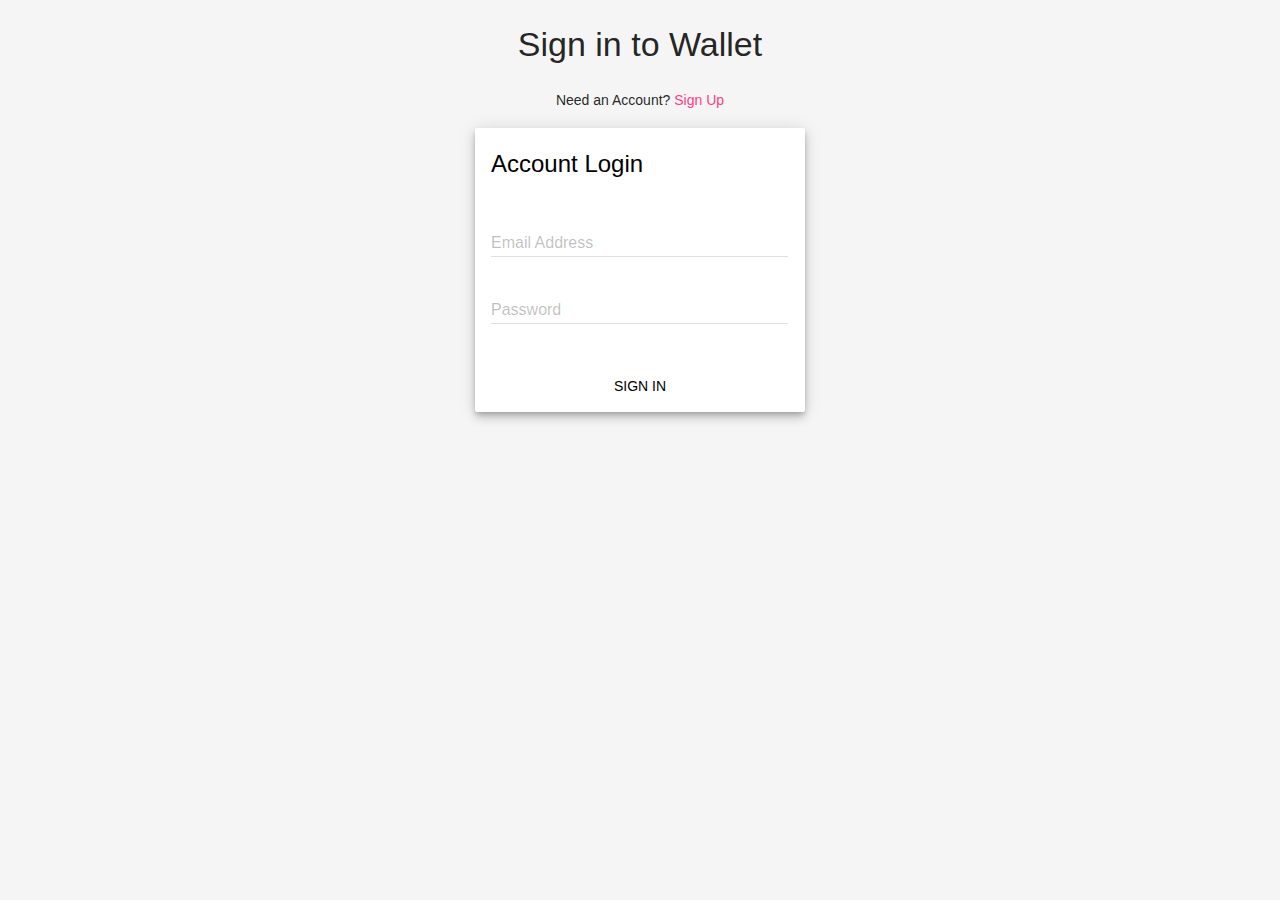
<file: index.html>
<!DOCTYPE html>
<html lang="en">
<head>
    <meta charset="utf-8">
    <meta name="viewport" content="width=device-width, initial-scale=1.0, minimum-scale=1.0">
    <title>Akirix Wallet</title>
    <link rel="stylesheet" href="styles.css">


    <link rel="stylesheet" href="/bower_components/material-design-lite/material.min.css">
    <script src="/bower_components/material-design-lite/material.min.js"></script>
    <link rel="stylesheet" href="https://fonts.googleapis.com/icon?family=Material+Icons">


</head>
<body>
<body>


<div class="mdl-layout mdl-js-layout">

    <main class="mdl-layout__content mdl-color--grey-100" style=" display:flex; flex-direction: row; justify-content: center;">
        <div class="sub-container" style=" flex-direction: column; justify-content: center; text-align: center">
            <h3>Sign in to Wallet</h3>
            <p>Need an Account? <a href="signup.html">Sign Up</a></p>

            <div class="mdl-card mdl-shadow--6dp">
                <div class="mdl-card__title">
                    <h2 class="mdl-card__title-text">Account Login</h2>
                    <hr>
                </div>
                <div class="mdl-card__supporting-text">
                    <form action="#">
                        <div class="mdl-textfield mdl-js-textfield">
                            <input class="mdl-textfield__input" type="email" id="email">
                            <label class="mdl-textfield__label" for="email">Email Address</label>
                        </div>
                        <div class="mdl-textfield mdl-js-textfield">
                            <input class="mdl-textfield__input" type="password" id="password">
                            <label class="mdl-textfield__label" for="password">Password</label>
                        </div>
                    </form>
                </div>
                <div class="mdl-card__actions">
                    <a href="please-upgrade.html"> <button  class="mdl-button mdl-js-button">
                        Sign In
                    </button>
                    </a>
                </div>
                <!--end of card-->
            </div>

        <!--end of sub container-->
        </div>

    </main>
</div>


</body>
</html>
</file>
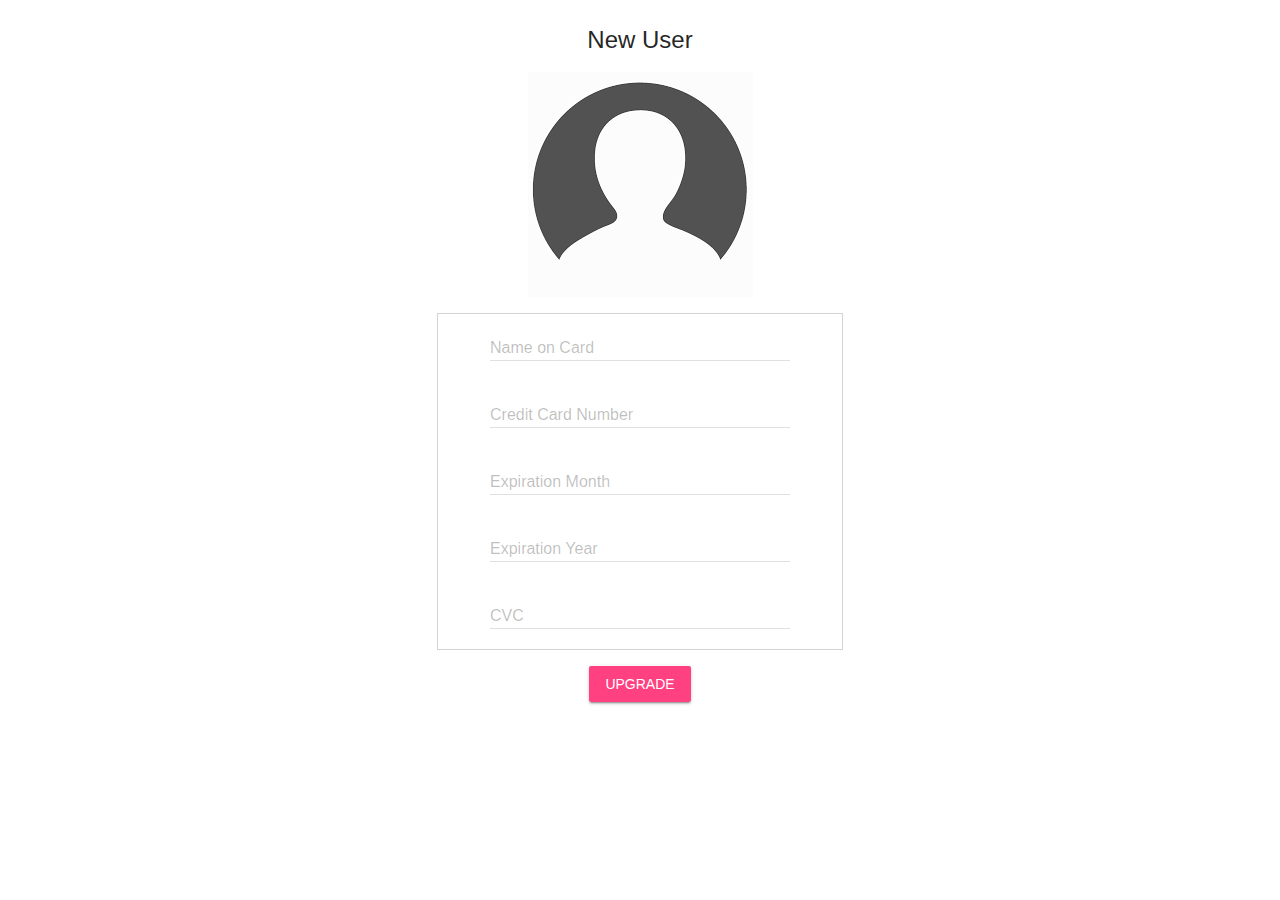
<file: credit-card.html>
<!DOCTYPE html>
<html lang="en">
<head>
    <meta charset="utf-8">
    <meta name="viewport" content="width=device-width, initial-scale=1.0, minimum-scale=1.0">
    <title>Akirix Wallet</title>
    <link rel="stylesheet" href="styles.css">


    <link rel="stylesheet" href="/bower_components/material-design-lite/material.min.css">
    <script src="/bower_components/material-design-lite/material.min.js"></script>
    <link rel="stylesheet" href="https://fonts.googleapis.com/icon?family=Material+Icons">


</head>
<body>
<body>


<div class="mdl-layout mdl-js-layout">

    <main class="mdl-layout__content"
          style=" display:flex; flex-direction: row; justify-content: center;">
        <div class="sub-container" style=" flex-direction: column; justify-content: center; text-align: center">


            <h4>New User</h4>

            <img src="img/user-img.png" style="margin: auto">

            <div class="mdl-grid">
                <div class="mdl-layout-spacer"></div>
                <div class="mdl-cell mdl-cell--4-col" style="border: 1px solid #d3d3d3;">
                    <form action="#">
                        <!--<div class="mdl-textfield mdl-js-textfield">-->
                            <!--<input class="mdl-textfield__input" type="text" id="first_name" value="New" readonly>-->

                        <!--</div>-->
                        <!--<div class="mdl-textfield mdl-js-textfield">-->
                            <!--<input class="mdl-textfield__input" type="text" id="last_name" value="User" readonly>-->

                        <!--</div>-->
                        <div class="mdl-textfield mdl-js-textfield">
                            <input class="mdl-textfield__input" type="text" id="name" >
                            <label class="mdl-textfield__label" for="name">Name on Card</label>

                        </div>
                        <div class="mdl-textfield mdl-js-textfield">
                            <input class="mdl-textfield__input" type="number" id="credit-card">
                            <label class="mdl-textfield__label" for="credit-card">Credit Card Number</label>
                        </div>

                        <div class="mdl-textfield mdl-js-textfield">
                            <input class="mdl-textfield__input" type="number" id="ex_month">
                            <label class="mdl-textfield__label" for="ex_month">Expiration Month</label>
                        </div>
                        <div class="mdl-textfield mdl-js-textfield">
                            <input class="mdl-textfield__input" type="number" id="ex_year">
                            <label class="mdl-textfield__label" for="ex_year">Expiration Year</label>
                        </div>
                        <div class="mdl-textfield mdl-js-textfield">
                            <input class="mdl-textfield__input" type="number" id="cvc">
                            <label class="mdl-textfield__label" for="cvc">CVC</label>
                        </div>

                        <!--<div class="mdl-textfield mdl-js-textfield">-->
                            <!--<input class="mdl-textfield__input" type="text" id="country">-->
                            <!--<label class="mdl-textfield__label" for="country">Country</label>-->
                        <!--</div>-->
                        <!--<div class="mdl-textfield mdl-js-textfield">-->
                            <!--<input class="mdl-textfield__input" type="text" id="dob">-->
                            <!--<label class="mdl-textfield__label" for="dob">Date of Birth</label>-->
                        <!--</div>-->
                        <!--<div class="mdl-textfield mdl-js-textfield">-->
                            <!--<input class="mdl-textfield__input" type="nubmer" id="ssn">-->
                            <!--<label class="mdl-textfield__label" for="ssn">Social Security Number</label>-->
                        <!--</div>-->
                    </form>
                </div>
                <div class="mdl-layout-spacer"></div>
            </div>

            <div class="actions">
                <a href="dashboard.html">
                    <button class="mdl-button mdl-js-button mdl-button--raised mdl-button--accent">
                        Upgrade
                    </button>
                </a>
            </div>

        </div>

    </main>
</div>
</body>
</html>
</file>
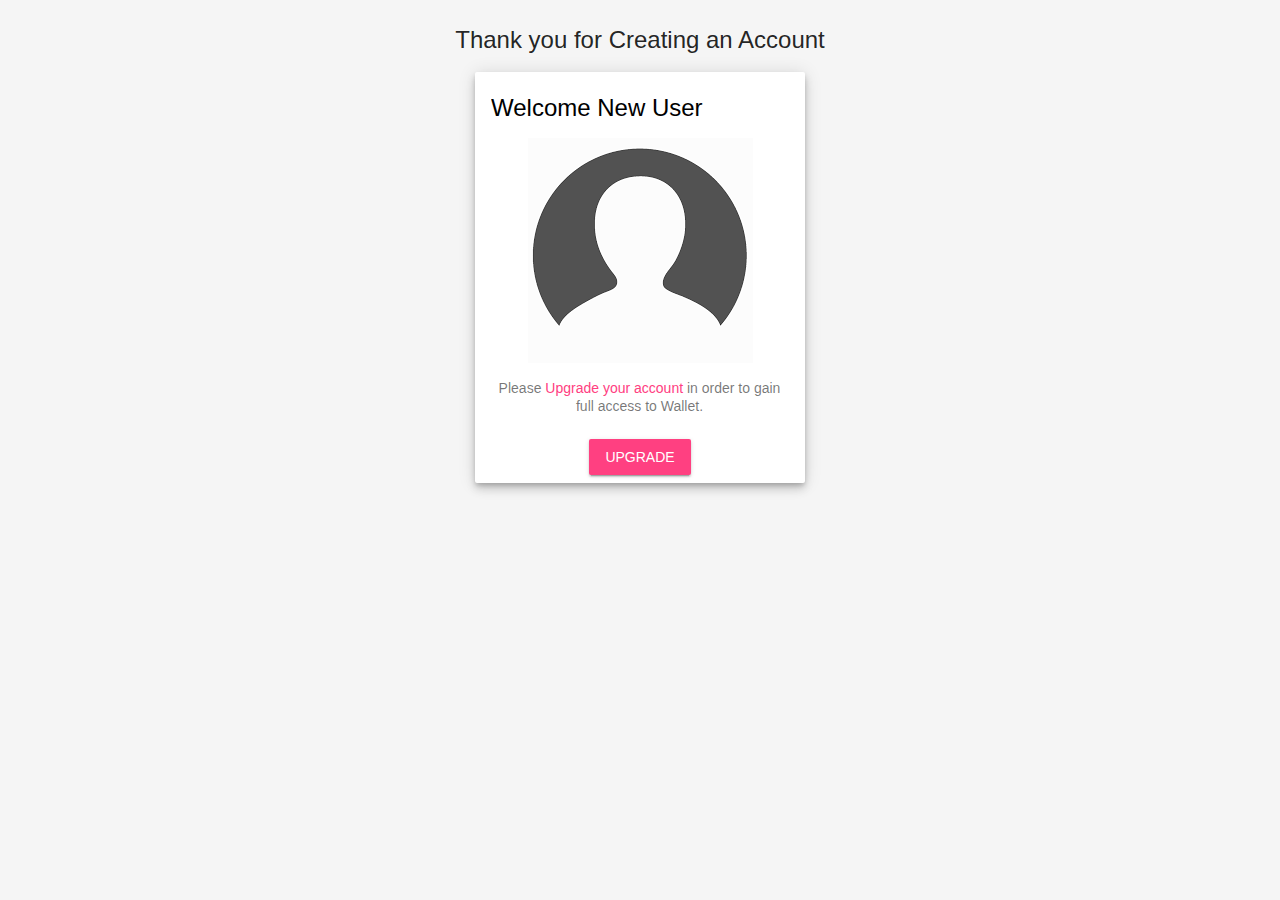
<file: please-upgrade.html>
<!DOCTYPE html>
<html lang="en">
<head>
    <meta charset="utf-8">
    <meta name="viewport" content="width=device-width, initial-scale=1.0, minimum-scale=1.0">
    <title>Akirix Wallet</title>
    <link rel="stylesheet" href="styles.css">


    <link rel="stylesheet" href="/bower_components/material-design-lite/material.min.css">
    <script src="/bower_components/material-design-lite/material.min.js"></script>
    <link rel="stylesheet" href="https://fonts.googleapis.com/icon?family=Material+Icons">


</head>
<body>
<body>


<div class="mdl-layout mdl-js-layout">

    <main class="mdl-layout__content mdl-color--grey-100"
          style=" display:flex; flex-direction: row; justify-content: center;">
        <div class="sub-container" style=" flex-direction: column; justify-content: center; text-align: center">

            <h4>Thank you for Creating an Account</h4>

            <div class="mdl-card mdl-shadow--6dp" style="margin: auto">
                <div class="mdl-card__title">
                    <h2 class="mdl-card__title-text">Welcome New User</h2>
                    <hr>
                </div>
                <div class="mdl-card__media mdl-color--white">
                    <img src="img/user-img.png">
                </div>
                <div class="mdl-card__supporting-text">
                    Please <a href="please-upgrade.html">Upgrade your account</a> in order to gain full access to Wallet.
                </div>
                <div class="mdl-card__actions">
                    <a href="upgrade.html">
                        <button class="mdl-button mdl-js-button mdl-button--raised mdl-button--accent">
                            Upgrade
                        </button>
                    </a>
                </div>
                <!--end of card-->
            </div>

            <!--end of sub container-->
        </div>

    </main>
</div>
</body>
</html>
</file>
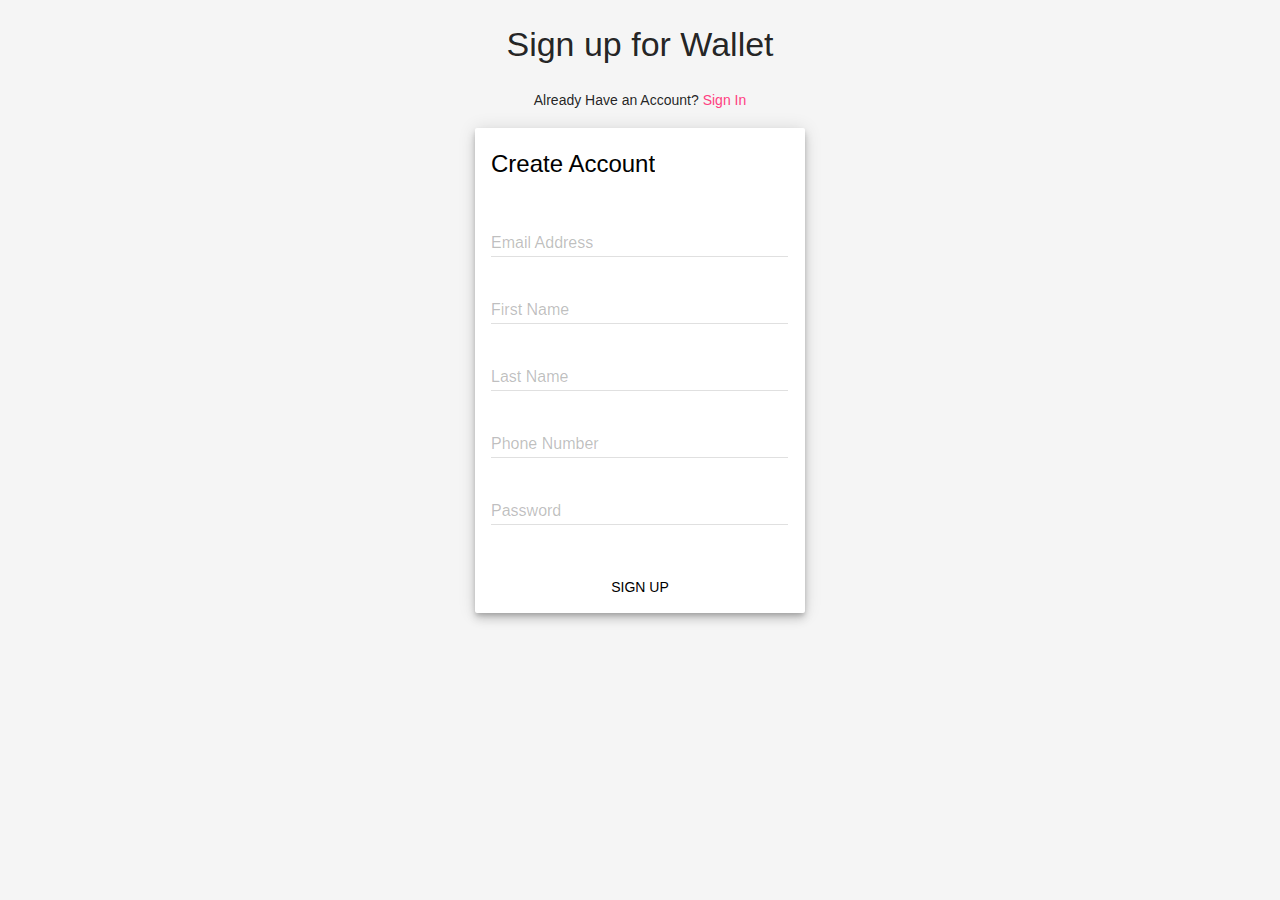
<file: signup.html>
<!DOCTYPE html>
<html lang="en">
<head>
    <meta charset="utf-8">
    <meta name="viewport" content="width=device-width, initial-scale=1.0, minimum-scale=1.0">
    <title>Akirix Wallet</title>
    <link rel="stylesheet" href="styles.css">


    <link rel="stylesheet" href="/bower_components/material-design-lite/material.min.css">
    <script src="/bower_components/material-design-lite/material.min.js"></script>
    <link rel="stylesheet" href="https://fonts.googleapis.com/icon?family=Material+Icons">


</head>
<body>
<body>

<div class="mdl-layout mdl-js-layout">

    <main class="mdl-layout__content mdl-color--grey-100"
          style=" display:flex; flex-direction: row; justify-content: center;">
        <div class="sub-container" style=" flex-direction: column; justify-content: center; text-align: center">
            <h3>Sign up for Wallet</h3>
            <p>Already Have an Account? <a href="index.html">Sign In</a></p>

            <div class="mdl-card mdl-shadow--6dp">
                <div class="mdl-card__title">
                    <h2 class="mdl-card__title-text">Create Account</h2>
                    <hr>
                </div>
                <div class="mdl-card__supporting-text">
                    <form action="#">
                        <div class="mdl-textfield mdl-js-textfield">
                            <input class="mdl-textfield__input" type="email" id="email">
                            <label class="mdl-textfield__label" for="email">Email Address</label>
                        </div>
                        <div class="mdl-textfield mdl-js-textfield">
                            <input class="mdl-textfield__input" type="text" id="first_name">
                            <label class="mdl-textfield__label" for="first_name">First Name</label>
                        </div>
                        <div class="mdl-textfield mdl-js-textfield">
                            <input class="mdl-textfield__input" type="text" id="last_name">
                            <label class="mdl-textfield__label" for="last_name">Last Name</label>
                        </div>

                        <div class="mdl-textfield mdl-js-textfield">
                            <input class="mdl-textfield__input" type="number" id="phone">
                            <label class="mdl-textfield__label" for="phone">Phone Number</label>
                        </div>
                        <div class="mdl-textfield mdl-js-textfield">
                            <input class="mdl-textfield__input" type="password" id="password">
                            <label class="mdl-textfield__label" for="password">Password</label>
                        </div>
                    </form>
                </div>
                <div class="mdl-card__actions">
                    <a href="please-upgrade.html">
                        <button class="mdl-button mdl-js-button">
                            Sign Up
                        </button>
                    </a>
                </div>
                <!--end of card-->
            </div>

            <!--end of sub container-->
        </div>

    </main>
</div>


</body>
</html>
</file>
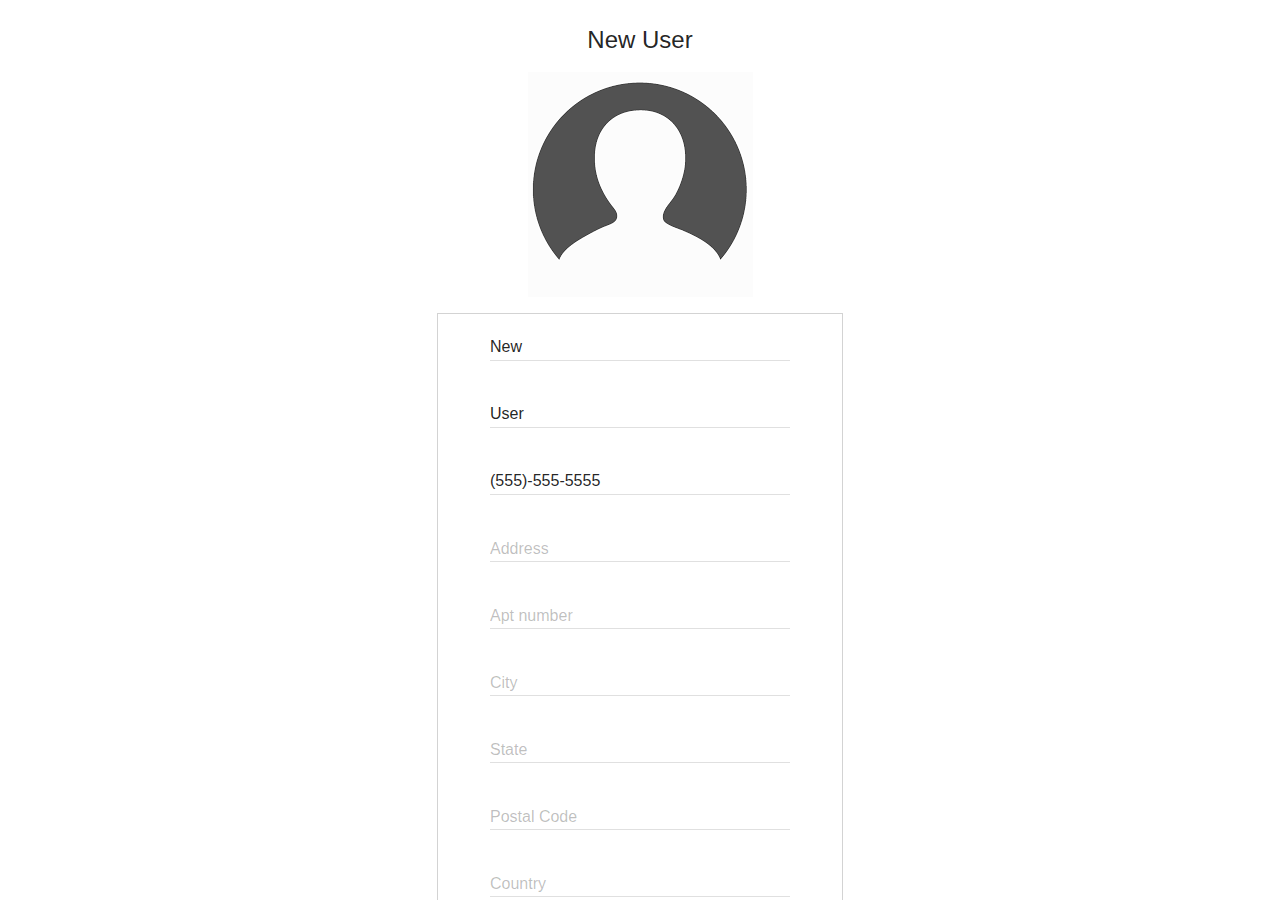
<file: upgrade.html>
<!DOCTYPE html>
<html lang="en">
<head>
    <meta charset="utf-8">
    <meta name="viewport" content="width=device-width, initial-scale=1.0, minimum-scale=1.0">
    <title>Akirix Wallet</title>
    <link rel="stylesheet" href="styles.css">


    <link rel="stylesheet" href="/bower_components/material-design-lite/material.min.css">
    <script src="/bower_components/material-design-lite/material.min.js"></script>
    <link rel="stylesheet" href="https://fonts.googleapis.com/icon?family=Material+Icons">


</head>
<body>


<div class="mdl-layout mdl-js-layout">

    <main class="mdl-layout__content"
          style=" display:flex; flex-direction: row; justify-content: center;">
        <div class="sub-container" style=" flex-direction: column; justify-content: center; text-align: center">


            <h4>New User</h4>

            <img src="img/user-img.png" style="margin: auto">

            <div class="mdl-grid">
                <div class="mdl-layout-spacer"></div>
                <div class="mdl-cell mdl-cell--4-col" style="border: 1px solid #d3d3d3;">
                    <form action="#">
                        <div class="mdl-textfield mdl-js-textfield">
                            <input class="mdl-textfield__input" type="text" id="first_name" value="New" readonly>

                        </div>
                        <div class="mdl-textfield mdl-js-textfield">
                            <input class="mdl-textfield__input" type="text" id="last_name" value="User" readonly>

                        </div>
                        <div class="mdl-textfield mdl-js-textfield">
                            <input class="mdl-textfield__input" type="text" id="phone" value="(555)-555-5555">
                            <label class="mdl-textfield__label" for="phone"></label>

                        </div>
                        <div class="mdl-textfield mdl-js-textfield">
                            <input class="mdl-textfield__input" type="text" id="address">
                            <label class="mdl-textfield__label" for="address">Address</label>
                        </div>
                        <div class="mdl-textfield mdl-js-textfield">
                            <input class="mdl-textfield__input" type="text" id="address2">
                            <label class="mdl-textfield__label" for="address2">Apt number</label>
                        </div>
                        <div class="mdl-textfield mdl-js-textfield">
                            <input class="mdl-textfield__input" type="text" id="city">
                            <label class="mdl-textfield__label" for="city">City</label>
                        </div>
                        <div class="mdl-textfield mdl-js-textfield">
                            <input class="mdl-textfield__input" type="text" id="state">
                            <label class="mdl-textfield__label" for="state">State</label>
                        </div>
                        <div class="mdl-textfield mdl-js-textfield">
                            <input class="mdl-textfield__input" type="number" id="postal">
                            <label class="mdl-textfield__label" for="postal">Postal Code</label>
                        </div>

                        <div class="mdl-textfield mdl-js-textfield">
                            <input class="mdl-textfield__input" type="text" id="country">
                            <label class="mdl-textfield__label" for="country">Country</label>
                        </div>
                        <div class="mdl-textfield mdl-js-textfield">
                            <input class="mdl-textfield__input" type="text" id="dob">
                            <label class="mdl-textfield__label" for="dob">Date of Birth</label>
                        </div>
                        <div class="mdl-textfield mdl-js-textfield">
                            <input class="mdl-textfield__input" type="nubmer" id="ssn">
                            <label class="mdl-textfield__label" for="ssn">Social Security Number</label>
                        </div>
                    </form>
                </div>
                <div class="mdl-layout-spacer"></div>
            </div>

            <div class="actions">
                <a href="please-upgrade.html">
                    <button class="mdl-button mdl-js-button">
                        Cancel
                    </button>
                </a>
                <a href="credit-card.html">
                    <button class="mdl-button mdl-js-button mdl-button--raised mdl-button--accent">
                        Next
                    </button>
                </a>
            </div>

        </div>

    </main>
</div>
</body>
</html>
</file>
<file: styles.css>
html, body {
    font-family: 'Roboto', 'Helvetica', sans-serif;
}

.displayflex{
    display:flex;
    flex-direction: row;
    justify-content: center;
}

a{
    text-decoration: none;
}
</file>
<file: bower_components/material-design-lite/material.min.css>
/**
 * material-design-lite - Material Design Components in CSS, JS and HTML
 * @version v1.2.1
 * @license Apache-2.0
 * @copyright 2015 Google, Inc.
 * @link https://github.com/google/material-design-lite
 */
@charset "UTF-8";html{color:rgba(0,0,0,.87)}::-moz-selection{background:#b3d4fc;text-shadow:none}::selection{background:#b3d4fc;text-shadow:none}hr{display:block;height:1px;border:0;border-top:1px solid #ccc;margin:1em 0;padding:0}audio,canvas,iframe,img,svg,video{vertical-align:middle}fieldset{border:0;margin:0;padding:0}textarea{resize:vertical}.browserupgrade{margin:.2em 0;background:#ccc;color:#000;padding:.2em 0}.hidden{display:none!important}.visuallyhidden{border:0;clip:rect(0 0 0 0);height:1px;margin:-1px;overflow:hidden;padding:0;position:absolute;width:1px}.visuallyhidden.focusable:active,.visuallyhidden.focusable:focus{clip:auto;height:auto;margin:0;overflow:visible;position:static;width:auto}.invisible{visibility:hidden}.clearfix:before,.clearfix:after{content:" ";display:table}.clearfix:after{clear:both}@media print{*,*:before,*:after,*:first-letter{background:transparent!important;color:#000!important;box-shadow:none!important}a,a:visited{text-decoration:underline}a[href]:after{content:" (" attr(href)")"}abbr[title]:after{content:" (" attr(title)")"}a[href^="#"]:after,a[href^="javascript:"]:after{content:""}pre,blockquote{border:1px solid #999;page-break-inside:avoid}thead{display:table-header-group}tr,img{page-break-inside:avoid}img{max-width:100%!important}p,h2,h3{orphans:3;widows:3}h2,h3{page-break-after:avoid}}a,.mdl-accordion,.mdl-button,.mdl-card,.mdl-checkbox,.mdl-dropdown-menu,.mdl-icon-toggle,.mdl-item,.mdl-radio,.mdl-slider,.mdl-switch,.mdl-tabs__tab{-webkit-tap-highlight-color:transparent;-webkit-tap-highlight-color:rgba(255,255,255,0)}html{width:100%;height:100%;-ms-touch-action:manipulation;touch-action:manipulation}body{width:100%;min-height:100%;margin:0}main{display:block}*[hidden]{display:none!important}html,body{font-family:"Helvetica","Arial",sans-serif;font-size:14px;font-weight:400;line-height:20px}h1,h2,h3,h4,h5,h6,p{padding:0}h1 small,h2 small,h3 small,h4 small,h5 small,h6 small{font-family:"Roboto","Helvetica","Arial",sans-serif;font-weight:400;line-height:1.35;letter-spacing:-.02em;opacity:.54;font-size:.6em}h1{font-size:56px;line-height:1.35;letter-spacing:-.02em;margin:24px 0}h1,h2{font-family:"Roboto","Helvetica","Arial",sans-serif;font-weight:400}h2{font-size:45px;line-height:48px}h2,h3{margin:24px 0}h3{font-size:34px;line-height:40px}h3,h4{font-family:"Roboto","Helvetica","Arial",sans-serif;font-weight:400}h4{font-size:24px;line-height:32px;-moz-osx-font-smoothing:grayscale;margin:24px 0 16px}h5{font-size:20px;font-weight:500;line-height:1;letter-spacing:.02em}h5,h6{font-family:"Roboto","Helvetica","Arial",sans-serif;margin:24px 0 16px}h6{font-size:16px;letter-spacing:.04em}h6,p{font-weight:400;line-height:24px}p{font-size:14px;letter-spacing:0;margin:0 0 16px}a{color:#ff4081;font-weight:500}blockquote{font-family:"Roboto","Helvetica","Arial",sans-serif;position:relative;font-size:24px;font-weight:300;font-style:italic;line-height:1.35;letter-spacing:.08em}blockquote:before{position:absolute;left:-.5em;content:'“'}blockquote:after{content:'”';margin-left:-.05em}mark{background-color:#f4ff81}dt{font-weight:700}address{font-size:12px;line-height:1;font-style:normal}address,ul,ol{font-weight:400;letter-spacing:0}ul,ol{font-size:14px;line-height:24px}.mdl-typography--display-4,.mdl-typography--display-4-color-contrast{font-family:"Roboto","Helvetica","Arial",sans-serif;font-size:112px;font-weight:300;line-height:1;letter-spacing:-.04em}.mdl-typography--display-4-color-contrast{opacity:.54}.mdl-typography--display-3,.mdl-typography--display-3-color-contrast{font-family:"Roboto","Helvetica","Arial",sans-serif;font-size:56px;font-weight:400;line-height:1.35;letter-spacing:-.02em}.mdl-typography--display-3-color-contrast{opacity:.54}.mdl-typography--display-2,.mdl-typography--display-2-color-contrast{font-family:"Roboto","Helvetica","Arial",sans-serif;font-size:45px;font-weight:400;line-height:48px}.mdl-typography--display-2-color-contrast{opacity:.54}.mdl-typography--display-1,.mdl-typography--display-1-color-contrast{font-family:"Roboto","Helvetica","Arial",sans-serif;font-size:34px;font-weight:400;line-height:40px}.mdl-typography--display-1-color-contrast{opacity:.54}.mdl-typography--headline,.mdl-typography--headline-color-contrast{font-family:"Roboto","Helvetica","Arial",sans-serif;font-size:24px;font-weight:400;line-height:32px;-moz-osx-font-smoothing:grayscale}.mdl-typography--headline-color-contrast{opacity:.87}.mdl-typography--title,.mdl-typography--title-color-contrast{font-family:"Roboto","Helvetica","Arial",sans-serif;font-size:20px;font-weight:500;line-height:1;letter-spacing:.02em}.mdl-typography--title-color-contrast{opacity:.87}.mdl-typography--subhead,.mdl-typography--subhead-color-contrast{font-family:"Roboto","Helvetica","Arial",sans-serif;font-size:16px;font-weight:400;line-height:24px;letter-spacing:.04em}.mdl-typography--subhead-color-contrast{opacity:.87}.mdl-typography--body-2,.mdl-typography--body-2-color-contrast{font-size:14px;font-weight:700;line-height:24px;letter-spacing:0}.mdl-typography--body-2-color-contrast{opacity:.87}.mdl-typography--body-1,.mdl-typography--body-1-color-contrast{font-size:14px;font-weight:400;line-height:24px;letter-spacing:0}.mdl-typography--body-1-color-contrast{opacity:.87}.mdl-typography--body-2-force-preferred-font,.mdl-typography--body-2-force-preferred-font-color-contrast{font-family:"Roboto","Helvetica","Arial",sans-serif;font-size:14px;font-weight:500;line-height:24px;letter-spacing:0}.mdl-typography--body-2-force-preferred-font-color-contrast{opacity:.87}.mdl-typography--body-1-force-preferred-font,.mdl-typography--body-1-force-preferred-font-color-contrast{font-family:"Roboto","Helvetica","Arial",sans-serif;font-size:14px;font-weight:400;line-height:24px;letter-spacing:0}.mdl-typography--body-1-force-preferred-font-color-contrast{opacity:.87}.mdl-typography--caption,.mdl-typography--caption-force-preferred-font{font-size:12px;font-weight:400;line-height:1;letter-spacing:0}.mdl-typography--caption-force-preferred-font{font-family:"Roboto","Helvetica","Arial",sans-serif}.mdl-typography--caption-color-contrast,.mdl-typography--caption-force-preferred-font-color-contrast{font-size:12px;font-weight:400;line-height:1;letter-spacing:0;opacity:.54}.mdl-typography--caption-force-preferred-font-color-contrast,.mdl-typography--menu{font-family:"Roboto","Helvetica","Arial",sans-serif}.mdl-typography--menu{font-size:14px;font-weight:500;line-height:1;letter-spacing:0}.mdl-typography--menu-color-contrast{opacity:.87}.mdl-typography--menu-color-contrast,.mdl-typography--button,.mdl-typography--button-color-contrast{font-family:"Roboto","Helvetica","Arial",sans-serif;font-size:14px;font-weight:500;line-height:1;letter-spacing:0}.mdl-typography--button,.mdl-typography--button-color-contrast{text-transform:uppercase}.mdl-typography--button-color-contrast{opacity:.87}.mdl-typography--text-left{text-align:left}.mdl-typography--text-right{text-align:right}.mdl-typography--text-center{text-align:center}.mdl-typography--text-justify{text-align:justify}.mdl-typography--text-nowrap{white-space:nowrap}.mdl-typography--text-lowercase{text-transform:lowercase}.mdl-typography--text-uppercase{text-transform:uppercase}.mdl-typography--text-capitalize{text-transform:capitalize}.mdl-typography--font-thin{font-weight:200!important}.mdl-typography--font-light{font-weight:300!important}.mdl-typography--font-regular{font-weight:400!important}.mdl-typography--font-medium{font-weight:500!important}.mdl-typography--font-bold{font-weight:700!important}.mdl-typography--font-black{font-weight:900!important}.material-icons{font-family:'Material Icons';font-weight:400;font-style:normal;font-size:24px;line-height:1;letter-spacing:normal;text-transform:none;display:inline-block;word-wrap:normal;-moz-font-feature-settings:'liga';font-feature-settings:'liga';-webkit-font-feature-settings:'liga';-webkit-font-smoothing:antialiased}.mdl-color-text--red{color:#f44336 !important}.mdl-color--red{background-color:#f44336 !important}.mdl-color-text--red-50{color:#ffebee !important}.mdl-color--red-50{background-color:#ffebee !important}.mdl-color-text--red-100{color:#ffcdd2 !important}.mdl-color--red-100{background-color:#ffcdd2 !important}.mdl-color-text--red-200{color:#ef9a9a !important}.mdl-color--red-200{background-color:#ef9a9a !important}.mdl-color-text--red-300{color:#e57373 !important}.mdl-color--red-300{background-color:#e57373 !important}.mdl-color-text--red-400{color:#ef5350 !important}.mdl-color--red-400{background-color:#ef5350 !important}.mdl-color-text--red-500{color:#f44336 !important}.mdl-color--red-500{background-color:#f44336 !important}.mdl-color-text--red-600{color:#e53935 !important}.mdl-color--red-600{background-color:#e53935 !important}.mdl-color-text--red-700{color:#d32f2f !important}.mdl-color--red-700{background-color:#d32f2f !important}.mdl-color-text--red-800{color:#c62828 !important}.mdl-color--red-800{background-color:#c62828 !important}.mdl-color-text--red-900{color:#b71c1c !important}.mdl-color--red-900{background-color:#b71c1c !important}.mdl-color-text--red-A100{color:#ff8a80 !important}.mdl-color--red-A100{background-color:#ff8a80 !important}.mdl-color-text--red-A200{color:#ff5252 !important}.mdl-color--red-A200{background-color:#ff5252 !important}.mdl-color-text--red-A400{color:#ff1744 !important}.mdl-color--red-A400{background-color:#ff1744 !important}.mdl-color-text--red-A700{color:#d50000 !important}.mdl-color--red-A700{background-color:#d50000 !important}.mdl-color-text--pink{color:#e91e63 !important}.mdl-color--pink{background-color:#e91e63 !important}.mdl-color-text--pink-50{color:#fce4ec !important}.mdl-color--pink-50{background-color:#fce4ec !important}.mdl-color-text--pink-100{color:#f8bbd0 !important}.mdl-color--pink-100{background-color:#f8bbd0 !important}.mdl-color-text--pink-200{color:#f48fb1 !important}.mdl-color--pink-200{background-color:#f48fb1 !important}.mdl-color-text--pink-300{color:#f06292 !important}.mdl-color--pink-300{background-color:#f06292 !important}.mdl-color-text--pink-400{color:#ec407a !important}.mdl-color--pink-400{background-color:#ec407a !important}.mdl-color-text--pink-500{color:#e91e63 !important}.mdl-color--pink-500{background-color:#e91e63 !important}.mdl-color-text--pink-600{color:#d81b60 !important}.mdl-color--pink-600{background-color:#d81b60 !important}.mdl-color-text--pink-700{color:#c2185b !important}.mdl-color--pink-700{background-color:#c2185b !important}.mdl-color-text--pink-800{color:#ad1457 !important}.mdl-color--pink-800{background-color:#ad1457 !important}.mdl-color-text--pink-900{color:#880e4f !important}.mdl-color--pink-900{background-color:#880e4f !important}.mdl-color-text--pink-A100{color:#ff80ab !important}.mdl-color--pink-A100{background-color:#ff80ab !important}.mdl-color-text--pink-A200{color:#ff4081 !important}.mdl-color--pink-A200{background-color:#ff4081 !important}.mdl-color-text--pink-A400{color:#f50057 !important}.mdl-color--pink-A400{background-color:#f50057 !important}.mdl-color-text--pink-A700{color:#c51162 !important}.mdl-color--pink-A700{background-color:#c51162 !important}.mdl-color-text--purple{color:#9c27b0 !important}.mdl-color--purple{background-color:#9c27b0 !important}.mdl-color-text--purple-50{color:#f3e5f5 !important}.mdl-color--purple-50{background-color:#f3e5f5 !important}.mdl-color-text--purple-100{color:#e1bee7 !important}.mdl-color--purple-100{background-color:#e1bee7 !important}.mdl-color-text--purple-200{color:#ce93d8 !important}.mdl-color--purple-200{background-color:#ce93d8 !important}.mdl-color-text--purple-300{color:#ba68c8 !important}.mdl-color--purple-300{background-color:#ba68c8 !important}.mdl-color-text--purple-400{color:#ab47bc !important}.mdl-color--purple-400{background-color:#ab47bc !important}.mdl-color-text--purple-500{color:#9c27b0 !important}.mdl-color--purple-500{background-color:#9c27b0 !important}.mdl-color-text--purple-600{color:#8e24aa !important}.mdl-color--purple-600{background-color:#8e24aa !important}.mdl-color-text--purple-700{color:#7b1fa2 !important}.mdl-color--purple-700{background-color:#7b1fa2 !important}.mdl-color-text--purple-800{color:#6a1b9a !important}.mdl-color--purple-800{background-color:#6a1b9a !important}.mdl-color-text--purple-900{color:#4a148c !important}.mdl-color--purple-900{background-color:#4a148c !important}.mdl-color-text--purple-A100{color:#ea80fc !important}.mdl-color--purple-A100{background-color:#ea80fc !important}.mdl-color-text--purple-A200{color:#e040fb !important}.mdl-color--purple-A200{background-color:#e040fb !important}.mdl-color-text--purple-A400{color:#d500f9 !important}.mdl-color--purple-A400{background-color:#d500f9 !important}.mdl-color-text--purple-A700{color:#a0f !important}.mdl-color--purple-A700{background-color:#a0f !important}.mdl-color-text--deep-purple{color:#673ab7 !important}.mdl-color--deep-purple{background-color:#673ab7 !important}.mdl-color-text--deep-purple-50{color:#ede7f6 !important}.mdl-color--deep-purple-50{background-color:#ede7f6 !important}.mdl-color-text--deep-purple-100{color:#d1c4e9 !important}.mdl-color--deep-purple-100{background-color:#d1c4e9 !important}.mdl-color-text--deep-purple-200{color:#b39ddb !important}.mdl-color--deep-purple-200{background-color:#b39ddb !important}.mdl-color-text--deep-purple-300{color:#9575cd !important}.mdl-color--deep-purple-300{background-color:#9575cd !important}.mdl-color-text--deep-purple-400{color:#7e57c2 !important}.mdl-color--deep-purple-400{background-color:#7e57c2 !important}.mdl-color-text--deep-purple-500{color:#673ab7 !important}.mdl-color--deep-purple-500{background-color:#673ab7 !important}.mdl-color-text--deep-purple-600{color:#5e35b1 !important}.mdl-color--deep-purple-600{background-color:#5e35b1 !important}.mdl-color-text--deep-purple-700{color:#512da8 !important}.mdl-color--deep-purple-700{background-color:#512da8 !important}.mdl-color-text--deep-purple-800{color:#4527a0 !important}.mdl-color--deep-purple-800{background-color:#4527a0 !important}.mdl-color-text--deep-purple-900{color:#311b92 !important}.mdl-color--deep-purple-900{background-color:#311b92 !important}.mdl-color-text--deep-purple-A100{color:#b388ff !important}.mdl-color--deep-purple-A100{background-color:#b388ff !important}.mdl-color-text--deep-purple-A200{color:#7c4dff !important}.mdl-color--deep-purple-A200{background-color:#7c4dff !important}.mdl-color-text--deep-purple-A400{color:#651fff !important}.mdl-color--deep-purple-A400{background-color:#651fff !important}.mdl-color-text--deep-purple-A700{color:#6200ea !important}.mdl-color--deep-purple-A700{background-color:#6200ea !important}.mdl-color-text--indigo{color:#3f51b5 !important}.mdl-color--indigo{background-color:#3f51b5 !important}.mdl-color-text--indigo-50{color:#e8eaf6 !important}.mdl-color--indigo-50{background-color:#e8eaf6 !important}.mdl-color-text--indigo-100{color:#c5cae9 !important}.mdl-color--indigo-100{background-color:#c5cae9 !important}.mdl-color-text--indigo-200{color:#9fa8da !important}.mdl-color--indigo-200{background-color:#9fa8da !important}.mdl-color-text--indigo-300{color:#7986cb !important}.mdl-color--indigo-300{background-color:#7986cb !important}.mdl-color-text--indigo-400{color:#5c6bc0 !important}.mdl-color--indigo-400{background-color:#5c6bc0 !important}.mdl-color-text--indigo-500{color:#3f51b5 !important}.mdl-color--indigo-500{background-color:#3f51b5 !important}.mdl-color-text--indigo-600{color:#3949ab !important}.mdl-color--indigo-600{background-color:#3949ab !important}.mdl-color-text--indigo-700{color:#303f9f !important}.mdl-color--indigo-700{background-color:#303f9f !important}.mdl-color-text--indigo-800{color:#283593 !important}.mdl-color--indigo-800{background-color:#283593 !important}.mdl-color-text--indigo-900{color:#1a237e !important}.mdl-color--indigo-900{background-color:#1a237e !important}.mdl-color-text--indigo-A100{color:#8c9eff !important}.mdl-color--indigo-A100{background-color:#8c9eff !important}.mdl-color-text--indigo-A200{color:#536dfe !important}.mdl-color--indigo-A200{background-color:#536dfe !important}.mdl-color-text--indigo-A400{color:#3d5afe !important}.mdl-color--indigo-A400{background-color:#3d5afe !important}.mdl-color-text--indigo-A700{color:#304ffe !important}.mdl-color--indigo-A700{background-color:#304ffe !important}.mdl-color-text--blue{color:#2196f3 !important}.mdl-color--blue{background-color:#2196f3 !important}.mdl-color-text--blue-50{color:#e3f2fd !important}.mdl-color--blue-50{background-color:#e3f2fd !important}.mdl-color-text--blue-100{color:#bbdefb !important}.mdl-color--blue-100{background-color:#bbdefb !important}.mdl-color-text--blue-200{color:#90caf9 !important}.mdl-color--blue-200{background-color:#90caf9 !important}.mdl-color-text--blue-300{color:#64b5f6 !important}.mdl-color--blue-300{background-color:#64b5f6 !important}.mdl-color-text--blue-400{color:#42a5f5 !important}.mdl-color--blue-400{background-color:#42a5f5 !important}.mdl-color-text--blue-500{color:#2196f3 !important}.mdl-color--blue-500{background-color:#2196f3 !important}.mdl-color-text--blue-600{color:#1e88e5 !important}.mdl-color--blue-600{background-color:#1e88e5 !important}.mdl-color-text--blue-700{color:#1976d2 !important}.mdl-color--blue-700{background-color:#1976d2 !important}.mdl-color-text--blue-800{color:#1565c0 !important}.mdl-color--blue-800{background-color:#1565c0 !important}.mdl-color-text--blue-900{color:#0d47a1 !important}.mdl-color--blue-900{background-color:#0d47a1 !important}.mdl-color-text--blue-A100{color:#82b1ff !important}.mdl-color--blue-A100{background-color:#82b1ff !important}.mdl-color-text--blue-A200{color:#448aff !important}.mdl-color--blue-A200{background-color:#448aff !important}.mdl-color-text--blue-A400{color:#2979ff !important}.mdl-color--blue-A400{background-color:#2979ff !important}.mdl-color-text--blue-A700{color:#2962ff !important}.mdl-color--blue-A700{background-color:#2962ff !important}.mdl-color-text--light-blue{color:#03a9f4 !important}.mdl-color--light-blue{background-color:#03a9f4 !important}.mdl-color-text--light-blue-50{color:#e1f5fe !important}.mdl-color--light-blue-50{background-color:#e1f5fe !important}.mdl-color-text--light-blue-100{color:#b3e5fc !important}.mdl-color--light-blue-100{background-color:#b3e5fc !important}.mdl-color-text--light-blue-200{color:#81d4fa !important}.mdl-color--light-blue-200{background-color:#81d4fa !important}.mdl-color-text--light-blue-300{color:#4fc3f7 !important}.mdl-color--light-blue-300{background-color:#4fc3f7 !important}.mdl-color-text--light-blue-400{color:#29b6f6 !important}.mdl-color--light-blue-400{background-color:#29b6f6 !important}.mdl-color-text--light-blue-500{color:#03a9f4 !important}.mdl-color--light-blue-500{background-color:#03a9f4 !important}.mdl-color-text--light-blue-600{color:#039be5 !important}.mdl-color--light-blue-600{background-color:#039be5 !important}.mdl-color-text--light-blue-700{color:#0288d1 !important}.mdl-color--light-blue-700{background-color:#0288d1 !important}.mdl-color-text--light-blue-800{color:#0277bd !important}.mdl-color--light-blue-800{background-color:#0277bd !important}.mdl-color-text--light-blue-900{color:#01579b !important}.mdl-color--light-blue-900{background-color:#01579b !important}.mdl-color-text--light-blue-A100{color:#80d8ff !important}.mdl-color--light-blue-A100{background-color:#80d8ff !important}.mdl-color-text--light-blue-A200{color:#40c4ff !important}.mdl-color--light-blue-A200{background-color:#40c4ff !important}.mdl-color-text--light-blue-A400{color:#00b0ff !important}.mdl-color--light-blue-A400{background-color:#00b0ff !important}.mdl-color-text--light-blue-A700{color:#0091ea !important}.mdl-color--light-blue-A700{background-color:#0091ea !important}.mdl-color-text--cyan{color:#00bcd4 !important}.mdl-color--cyan{background-color:#00bcd4 !important}.mdl-color-text--cyan-50{color:#e0f7fa !important}.mdl-color--cyan-50{background-color:#e0f7fa !important}.mdl-color-text--cyan-100{color:#b2ebf2 !important}.mdl-color--cyan-100{background-color:#b2ebf2 !important}.mdl-color-text--cyan-200{color:#80deea !important}.mdl-color--cyan-200{background-color:#80deea !important}.mdl-color-text--cyan-300{color:#4dd0e1 !important}.mdl-color--cyan-300{background-color:#4dd0e1 !important}.mdl-color-text--cyan-400{color:#26c6da !important}.mdl-color--cyan-400{background-color:#26c6da !important}.mdl-color-text--cyan-500{color:#00bcd4 !important}.mdl-color--cyan-500{background-color:#00bcd4 !important}.mdl-color-text--cyan-600{color:#00acc1 !important}.mdl-color--cyan-600{background-color:#00acc1 !important}.mdl-color-text--cyan-700{color:#0097a7 !important}.mdl-color--cyan-700{background-color:#0097a7 !important}.mdl-color-text--cyan-800{color:#00838f !important}.mdl-color--cyan-800{background-color:#00838f !important}.mdl-color-text--cyan-900{color:#006064 !important}.mdl-color--cyan-900{background-color:#006064 !important}.mdl-color-text--cyan-A100{color:#84ffff !important}.mdl-color--cyan-A100{background-color:#84ffff !important}.mdl-color-text--cyan-A200{color:#18ffff !important}.mdl-color--cyan-A200{background-color:#18ffff !important}.mdl-color-text--cyan-A400{color:#00e5ff !important}.mdl-color--cyan-A400{background-color:#00e5ff !important}.mdl-color-text--cyan-A700{color:#00b8d4 !important}.mdl-color--cyan-A700{background-color:#00b8d4 !important}.mdl-color-text--teal{color:#009688 !important}.mdl-color--teal{background-color:#009688 !important}.mdl-color-text--teal-50{color:#e0f2f1 !important}.mdl-color--teal-50{background-color:#e0f2f1 !important}.mdl-color-text--teal-100{color:#b2dfdb !important}.mdl-color--teal-100{background-color:#b2dfdb !important}.mdl-color-text--teal-200{color:#80cbc4 !important}.mdl-color--teal-200{background-color:#80cbc4 !important}.mdl-color-text--teal-300{color:#4db6ac !important}.mdl-color--teal-300{background-color:#4db6ac !important}.mdl-color-text--teal-400{color:#26a69a !important}.mdl-color--teal-400{background-color:#26a69a !important}.mdl-color-text--teal-500{color:#009688 !important}.mdl-color--teal-500{background-color:#009688 !important}.mdl-color-text--teal-600{color:#00897b !important}.mdl-color--teal-600{background-color:#00897b !important}.mdl-color-text--teal-700{color:#00796b !important}.mdl-color--teal-700{background-color:#00796b !important}.mdl-color-text--teal-800{color:#00695c !important}.mdl-color--teal-800{background-color:#00695c !important}.mdl-color-text--teal-900{color:#004d40 !important}.mdl-color--teal-900{background-color:#004d40 !important}.mdl-color-text--teal-A100{color:#a7ffeb !important}.mdl-color--teal-A100{background-color:#a7ffeb !important}.mdl-color-text--teal-A200{color:#64ffda !important}.mdl-color--teal-A200{background-color:#64ffda !important}.mdl-color-text--teal-A400{color:#1de9b6 !important}.mdl-color--teal-A400{background-color:#1de9b6 !important}.mdl-color-text--teal-A700{color:#00bfa5 !important}.mdl-color--teal-A700{background-color:#00bfa5 !important}.mdl-color-text--green{color:#4caf50 !important}.mdl-color--green{background-color:#4caf50 !important}.mdl-color-text--green-50{color:#e8f5e9 !important}.mdl-color--green-50{background-color:#e8f5e9 !important}.mdl-color-text--green-100{color:#c8e6c9 !important}.mdl-color--green-100{background-color:#c8e6c9 !important}.mdl-color-text--green-200{color:#a5d6a7 !important}.mdl-color--green-200{background-color:#a5d6a7 !important}.mdl-color-text--green-300{color:#81c784 !important}.mdl-color--green-300{background-color:#81c784 !important}.mdl-color-text--green-400{color:#66bb6a !important}.mdl-color--green-400{background-color:#66bb6a !important}.mdl-color-text--green-500{color:#4caf50 !important}.mdl-color--green-500{background-color:#4caf50 !important}.mdl-color-text--green-600{color:#43a047 !important}.mdl-color--green-600{background-color:#43a047 !important}.mdl-color-text--green-700{color:#388e3c !important}.mdl-color--green-700{background-color:#388e3c !important}.mdl-color-text--green-800{color:#2e7d32 !important}.mdl-color--green-800{background-color:#2e7d32 !important}.mdl-color-text--green-900{color:#1b5e20 !important}.mdl-color--green-900{background-color:#1b5e20 !important}.mdl-color-text--green-A100{color:#b9f6ca !important}.mdl-color--green-A100{background-color:#b9f6ca !important}.mdl-color-text--green-A200{color:#69f0ae !important}.mdl-color--green-A200{background-color:#69f0ae !important}.mdl-color-text--green-A400{color:#00e676 !important}.mdl-color--green-A400{background-color:#00e676 !important}.mdl-color-text--green-A700{color:#00c853 !important}.mdl-color--green-A700{background-color:#00c853 !important}.mdl-color-text--light-green{color:#8bc34a !important}.mdl-color--light-green{background-color:#8bc34a !important}.mdl-color-text--light-green-50{color:#f1f8e9 !important}.mdl-color--light-green-50{background-color:#f1f8e9 !important}.mdl-color-text--light-green-100{color:#dcedc8 !important}.mdl-color--light-green-100{background-color:#dcedc8 !important}.mdl-color-text--light-green-200{color:#c5e1a5 !important}.mdl-color--light-green-200{background-color:#c5e1a5 !important}.mdl-color-text--light-green-300{color:#aed581 !important}.mdl-color--light-green-300{background-color:#aed581 !important}.mdl-color-text--light-green-400{color:#9ccc65 !important}.mdl-color--light-green-400{background-color:#9ccc65 !important}.mdl-color-text--light-green-500{color:#8bc34a !important}.mdl-color--light-green-500{background-color:#8bc34a !important}.mdl-color-text--light-green-600{color:#7cb342 !important}.mdl-color--light-green-600{background-color:#7cb342 !important}.mdl-color-text--light-green-700{color:#689f38 !important}.mdl-color--light-green-700{background-color:#689f38 !important}.mdl-color-text--light-green-800{color:#558b2f !important}.mdl-color--light-green-800{background-color:#558b2f !important}.mdl-color-text--light-green-900{color:#33691e !important}.mdl-color--light-green-900{background-color:#33691e !important}.mdl-color-text--light-green-A100{color:#ccff90 !important}.mdl-color--light-green-A100{background-color:#ccff90 !important}.mdl-color-text--light-green-A200{color:#b2ff59 !important}.mdl-color--light-green-A200{background-color:#b2ff59 !important}.mdl-color-text--light-green-A400{color:#76ff03 !important}.mdl-color--light-green-A400{background-color:#76ff03 !important}.mdl-color-text--light-green-A700{color:#64dd17 !important}.mdl-color--light-green-A700{background-color:#64dd17 !important}.mdl-color-text--lime{color:#cddc39 !important}.mdl-color--lime{background-color:#cddc39 !important}.mdl-color-text--lime-50{color:#f9fbe7 !important}.mdl-color--lime-50{background-color:#f9fbe7 !important}.mdl-color-text--lime-100{color:#f0f4c3 !important}.mdl-color--lime-100{background-color:#f0f4c3 !important}.mdl-color-text--lime-200{color:#e6ee9c !important}.mdl-color--lime-200{background-color:#e6ee9c !important}.mdl-color-text--lime-300{color:#dce775 !important}.mdl-color--lime-300{background-color:#dce775 !important}.mdl-color-text--lime-400{color:#d4e157 !important}.mdl-color--lime-400{background-color:#d4e157 !important}.mdl-color-text--lime-500{color:#cddc39 !important}.mdl-color--lime-500{background-color:#cddc39 !important}.mdl-color-text--lime-600{color:#c0ca33 !important}.mdl-color--lime-600{background-color:#c0ca33 !important}.mdl-color-text--lime-700{color:#afb42b !important}.mdl-color--lime-700{background-color:#afb42b !important}.mdl-color-text--lime-800{color:#9e9d24 !important}.mdl-color--lime-800{background-color:#9e9d24 !important}.mdl-color-text--lime-900{color:#827717 !important}.mdl-color--lime-900{background-color:#827717 !important}.mdl-color-text--lime-A100{color:#f4ff81 !important}.mdl-color--lime-A100{background-color:#f4ff81 !important}.mdl-color-text--lime-A200{color:#eeff41 !important}.mdl-color--lime-A200{background-color:#eeff41 !important}.mdl-color-text--lime-A400{color:#c6ff00 !important}.mdl-color--lime-A400{background-color:#c6ff00 !important}.mdl-color-text--lime-A700{color:#aeea00 !important}.mdl-color--lime-A700{background-color:#aeea00 !important}.mdl-color-text--yellow{color:#ffeb3b !important}.mdl-color--yellow{background-color:#ffeb3b !important}.mdl-color-text--yellow-50{color:#fffde7 !important}.mdl-color--yellow-50{background-color:#fffde7 !important}.mdl-color-text--yellow-100{color:#fff9c4 !important}.mdl-color--yellow-100{background-color:#fff9c4 !important}.mdl-color-text--yellow-200{color:#fff59d !important}.mdl-color--yellow-200{background-color:#fff59d !important}.mdl-color-text--yellow-300{color:#fff176 !important}.mdl-color--yellow-300{background-color:#fff176 !important}.mdl-color-text--yellow-400{color:#ffee58 !important}.mdl-color--yellow-400{background-color:#ffee58 !important}.mdl-color-text--yellow-500{color:#ffeb3b !important}.mdl-color--yellow-500{background-color:#ffeb3b !important}.mdl-color-text--yellow-600{color:#fdd835 !important}.mdl-color--yellow-600{background-color:#fdd835 !important}.mdl-color-text--yellow-700{color:#fbc02d !important}.mdl-color--yellow-700{background-color:#fbc02d !important}.mdl-color-text--yellow-800{color:#f9a825 !important}.mdl-color--yellow-800{background-color:#f9a825 !important}.mdl-color-text--yellow-900{color:#f57f17 !important}.mdl-color--yellow-900{background-color:#f57f17 !important}.mdl-color-text--yellow-A100{color:#ffff8d !important}.mdl-color--yellow-A100{background-color:#ffff8d !important}.mdl-color-text--yellow-A200{color:#ff0 !important}.mdl-color--yellow-A200{background-color:#ff0 !important}.mdl-color-text--yellow-A400{color:#ffea00 !important}.mdl-color--yellow-A400{background-color:#ffea00 !important}.mdl-color-text--yellow-A700{color:#ffd600 !important}.mdl-color--yellow-A700{background-color:#ffd600 !important}.mdl-color-text--amber{color:#ffc107 !important}.mdl-color--amber{background-color:#ffc107 !important}.mdl-color-text--amber-50{color:#fff8e1 !important}.mdl-color--amber-50{background-color:#fff8e1 !important}.mdl-color-text--amber-100{color:#ffecb3 !important}.mdl-color--amber-100{background-color:#ffecb3 !important}.mdl-color-text--amber-200{color:#ffe082 !important}.mdl-color--amber-200{background-color:#ffe082 !important}.mdl-color-text--amber-300{color:#ffd54f !important}.mdl-color--amber-300{background-color:#ffd54f !important}.mdl-color-text--amber-400{color:#ffca28 !important}.mdl-color--amber-400{background-color:#ffca28 !important}.mdl-color-text--amber-500{color:#ffc107 !important}.mdl-color--amber-500{background-color:#ffc107 !important}.mdl-color-text--amber-600{color:#ffb300 !important}.mdl-color--amber-600{background-color:#ffb300 !important}.mdl-color-text--amber-700{color:#ffa000 !important}.mdl-color--amber-700{background-color:#ffa000 !important}.mdl-color-text--amber-800{color:#ff8f00 !important}.mdl-color--amber-800{background-color:#ff8f00 !important}.mdl-color-text--amber-900{color:#ff6f00 !important}.mdl-color--amber-900{background-color:#ff6f00 !important}.mdl-color-text--amber-A100{color:#ffe57f !important}.mdl-color--amber-A100{background-color:#ffe57f !important}.mdl-color-text--amber-A200{color:#ffd740 !important}.mdl-color--amber-A200{background-color:#ffd740 !important}.mdl-color-text--amber-A400{color:#ffc400 !important}.mdl-color--amber-A400{background-color:#ffc400 !important}.mdl-color-text--amber-A700{color:#ffab00 !important}.mdl-color--amber-A700{background-color:#ffab00 !important}.mdl-color-text--orange{color:#ff9800 !important}.mdl-color--orange{background-color:#ff9800 !important}.mdl-color-text--orange-50{color:#fff3e0 !important}.mdl-color--orange-50{background-color:#fff3e0 !important}.mdl-color-text--orange-100{color:#ffe0b2 !important}.mdl-color--orange-100{background-color:#ffe0b2 !important}.mdl-color-text--orange-200{color:#ffcc80 !important}.mdl-color--orange-200{background-color:#ffcc80 !important}.mdl-color-text--orange-300{color:#ffb74d !important}.mdl-color--orange-300{background-color:#ffb74d !important}.mdl-color-text--orange-400{color:#ffa726 !important}.mdl-color--orange-400{background-color:#ffa726 !important}.mdl-color-text--orange-500{color:#ff9800 !important}.mdl-color--orange-500{background-color:#ff9800 !important}.mdl-color-text--orange-600{color:#fb8c00 !important}.mdl-color--orange-600{background-color:#fb8c00 !important}.mdl-color-text--orange-700{color:#f57c00 !important}.mdl-color--orange-700{background-color:#f57c00 !important}.mdl-color-text--orange-800{color:#ef6c00 !important}.mdl-color--orange-800{background-color:#ef6c00 !important}.mdl-color-text--orange-900{color:#e65100 !important}.mdl-color--orange-900{background-color:#e65100 !important}.mdl-color-text--orange-A100{color:#ffd180 !important}.mdl-color--orange-A100{background-color:#ffd180 !important}.mdl-color-text--orange-A200{color:#ffab40 !important}.mdl-color--orange-A200{background-color:#ffab40 !important}.mdl-color-text--orange-A400{color:#ff9100 !important}.mdl-color--orange-A400{background-color:#ff9100 !important}.mdl-color-text--orange-A700{color:#ff6d00 !important}.mdl-color--orange-A700{background-color:#ff6d00 !important}.mdl-color-text--deep-orange{color:#ff5722 !important}.mdl-color--deep-orange{background-color:#ff5722 !important}.mdl-color-text--deep-orange-50{color:#fbe9e7 !important}.mdl-color--deep-orange-50{background-color:#fbe9e7 !important}.mdl-color-text--deep-orange-100{color:#ffccbc !important}.mdl-color--deep-orange-100{background-color:#ffccbc !important}.mdl-color-text--deep-orange-200{color:#ffab91 !important}.mdl-color--deep-orange-200{background-color:#ffab91 !important}.mdl-color-text--deep-orange-300{color:#ff8a65 !important}.mdl-color--deep-orange-300{background-color:#ff8a65 !important}.mdl-color-text--deep-orange-400{color:#ff7043 !important}.mdl-color--deep-orange-400{background-color:#ff7043 !important}.mdl-color-text--deep-orange-500{color:#ff5722 !important}.mdl-color--deep-orange-500{background-color:#ff5722 !important}.mdl-color-text--deep-orange-600{color:#f4511e !important}.mdl-color--deep-orange-600{background-color:#f4511e !important}.mdl-color-text--deep-orange-700{color:#e64a19 !important}.mdl-color--deep-orange-700{background-color:#e64a19 !important}.mdl-color-text--deep-orange-800{color:#d84315 !important}.mdl-color--deep-orange-800{background-color:#d84315 !important}.mdl-color-text--deep-orange-900{color:#bf360c !important}.mdl-color--deep-orange-900{background-color:#bf360c !important}.mdl-color-text--deep-orange-A100{color:#ff9e80 !important}.mdl-color--deep-orange-A100{background-color:#ff9e80 !important}.mdl-color-text--deep-orange-A200{color:#ff6e40 !important}.mdl-color--deep-orange-A200{background-color:#ff6e40 !important}.mdl-color-text--deep-orange-A400{color:#ff3d00 !important}.mdl-color--deep-orange-A400{background-color:#ff3d00 !important}.mdl-color-text--deep-orange-A700{color:#dd2c00 !important}.mdl-color--deep-orange-A700{background-color:#dd2c00 !important}.mdl-color-text--brown{color:#795548 !important}.mdl-color--brown{background-color:#795548 !important}.mdl-color-text--brown-50{color:#efebe9 !important}.mdl-color--brown-50{background-color:#efebe9 !important}.mdl-color-text--brown-100{color:#d7ccc8 !important}.mdl-color--brown-100{background-color:#d7ccc8 !important}.mdl-color-text--brown-200{color:#bcaaa4 !important}.mdl-color--brown-200{background-color:#bcaaa4 !important}.mdl-color-text--brown-300{color:#a1887f !important}.mdl-color--brown-300{background-color:#a1887f !important}.mdl-color-text--brown-400{color:#8d6e63 !important}.mdl-color--brown-400{background-color:#8d6e63 !important}.mdl-color-text--brown-500{color:#795548 !important}.mdl-color--brown-500{background-color:#795548 !important}.mdl-color-text--brown-600{color:#6d4c41 !important}.mdl-color--brown-600{background-color:#6d4c41 !important}.mdl-color-text--brown-700{color:#5d4037 !important}.mdl-color--brown-700{background-color:#5d4037 !important}.mdl-color-text--brown-800{color:#4e342e !important}.mdl-color--brown-800{background-color:#4e342e !important}.mdl-color-text--brown-900{color:#3e2723 !important}.mdl-color--brown-900{background-color:#3e2723 !important}.mdl-color-text--grey{color:#9e9e9e !important}.mdl-color--grey{background-color:#9e9e9e !important}.mdl-color-text--grey-50{color:#fafafa !important}.mdl-color--grey-50{background-color:#fafafa !important}.mdl-color-text--grey-100{color:#f5f5f5 !important}.mdl-color--grey-100{background-color:#f5f5f5 !important}.mdl-color-text--grey-200{color:#eee !important}.mdl-color--grey-200{background-color:#eee !important}.mdl-color-text--grey-300{color:#e0e0e0 !important}.mdl-color--grey-300{background-color:#e0e0e0 !important}.mdl-color-text--grey-400{color:#bdbdbd !important}.mdl-color--grey-400{background-color:#bdbdbd !important}.mdl-color-text--grey-500{color:#9e9e9e !important}.mdl-color--grey-500{background-color:#9e9e9e !important}.mdl-color-text--grey-600{color:#757575 !important}.mdl-color--grey-600{background-color:#757575 !important}.mdl-color-text--grey-700{color:#616161 !important}.mdl-color--grey-700{background-color:#616161 !important}.mdl-color-text--grey-800{color:#424242 !important}.mdl-color--grey-800{background-color:#424242 !important}.mdl-color-text--grey-900{color:#212121 !important}.mdl-color--grey-900{background-color:#212121 !important}.mdl-color-text--blue-grey{color:#607d8b !important}.mdl-color--blue-grey{background-color:#607d8b !important}.mdl-color-text--blue-grey-50{color:#eceff1 !important}.mdl-color--blue-grey-50{background-color:#eceff1 !important}.mdl-color-text--blue-grey-100{color:#cfd8dc !important}.mdl-color--blue-grey-100{background-color:#cfd8dc !important}.mdl-color-text--blue-grey-200{color:#b0bec5 !important}.mdl-color--blue-grey-200{background-color:#b0bec5 !important}.mdl-color-text--blue-grey-300{color:#90a4ae !important}.mdl-color--blue-grey-300{background-color:#90a4ae !important}.mdl-color-text--blue-grey-400{color:#78909c !important}.mdl-color--blue-grey-400{background-color:#78909c !important}.mdl-color-text--blue-grey-500{color:#607d8b !important}.mdl-color--blue-grey-500{background-color:#607d8b !important}.mdl-color-text--blue-grey-600{color:#546e7a !important}.mdl-color--blue-grey-600{background-color:#546e7a !important}.mdl-color-text--blue-grey-700{color:#455a64 !important}.mdl-color--blue-grey-700{background-color:#455a64 !important}.mdl-color-text--blue-grey-800{color:#37474f !important}.mdl-color--blue-grey-800{background-color:#37474f !important}.mdl-color-text--blue-grey-900{color:#263238 !important}.mdl-color--blue-grey-900{background-color:#263238 !important}.mdl-color--black{background-color:#000 !important}.mdl-color-text--black{color:#000 !important}.mdl-color--white{background-color:#fff !important}.mdl-color-text--white{color:#fff !important}.mdl-color--primary{background-color:#3f51b5 !important}.mdl-color--primary-contrast{background-color:#fff !important}.mdl-color--primary-dark{background-color:#303f9f !important}.mdl-color--accent{background-color:#ff4081 !important}.mdl-color--accent-contrast{background-color:#fff !important}.mdl-color-text--primary{color:#3f51b5 !important}.mdl-color-text--primary-contrast{color:#fff !important}.mdl-color-text--primary-dark{color:#303f9f !important}.mdl-color-text--accent{color:#ff4081 !important}.mdl-color-text--accent-contrast{color:#fff !important}.mdl-ripple{background:#000;border-radius:50%;height:50px;left:0;opacity:0;pointer-events:none;position:absolute;top:0;-webkit-transform:translate(-50%,-50%);transform:translate(-50%,-50%);width:50px;overflow:hidden}.mdl-ripple.is-animating{transition:transform .3s cubic-bezier(0,0,.2,1),width .3s cubic-bezier(0,0,.2,1),height .3s cubic-bezier(0,0,.2,1),opacity .6s cubic-bezier(0,0,.2,1);transition:transform .3s cubic-bezier(0,0,.2,1),width .3s cubic-bezier(0,0,.2,1),height .3s cubic-bezier(0,0,.2,1),opacity .6s cubic-bezier(0,0,.2,1),-webkit-transform .3s cubic-bezier(0,0,.2,1)}.mdl-ripple.is-visible{opacity:.3}.mdl-animation--default,.mdl-animation--fast-out-slow-in{transition-timing-function:cubic-bezier(.4,0,.2,1)}.mdl-animation--linear-out-slow-in{transition-timing-function:cubic-bezier(0,0,.2,1)}.mdl-animation--fast-out-linear-in{transition-timing-function:cubic-bezier(.4,0,1,1)}.mdl-badge{position:relative;white-space:nowrap;margin-right:24px}.mdl-badge:not([data-badge]){margin-right:auto}.mdl-badge[data-badge]:after{content:attr(data-badge);display:-webkit-flex;display:-ms-flexbox;display:flex;-webkit-flex-direction:row;-ms-flex-direction:row;flex-direction:row;-webkit-flex-wrap:wrap;-ms-flex-wrap:wrap;flex-wrap:wrap;-webkit-justify-content:center;-ms-flex-pack:center;justify-content:center;-webkit-align-content:center;-ms-flex-line-pack:center;align-content:center;-webkit-align-items:center;-ms-flex-align:center;align-items:center;position:absolute;top:-11px;right:-24px;font-family:"Roboto","Helvetica","Arial",sans-serif;font-weight:600;font-size:12px;width:22px;height:22px;border-radius:50%;background:#ff4081;color:#fff}.mdl-button .mdl-badge[data-badge]:after{top:-10px;right:-5px}.mdl-badge.mdl-badge--no-background[data-badge]:after{color:#ff4081;background:rgba(255,255,255,.2);box-shadow:0 0 1px gray}.mdl-badge.mdl-badge--overlap{margin-right:10px}.mdl-badge.mdl-badge--overlap:after{right:-10px}.mdl-button{background:0 0;border:none;border-radius:2px;color:#000;position:relative;height:36px;margin:0;min-width:64px;padding:0 16px;display:inline-block;font-family:"Roboto","Helvetica","Arial",sans-serif;font-size:14px;font-weight:500;text-transform:uppercase;letter-spacing:0;overflow:hidden;will-change:box-shadow;transition:box-shadow .2s cubic-bezier(.4,0,1,1),background-color .2s cubic-bezier(.4,0,.2,1),color .2s cubic-bezier(.4,0,.2,1);outline:none;cursor:pointer;text-decoration:none;text-align:center;line-height:36px;vertical-align:middle}.mdl-button::-moz-focus-inner{border:0}.mdl-button:hover{background-color:rgba(158,158,158,.2)}.mdl-button:focus:not(:active){background-color:rgba(0,0,0,.12)}.mdl-button:active{background-color:rgba(158,158,158,.4)}.mdl-button.mdl-button--colored{color:#3f51b5}.mdl-button.mdl-button--colored:focus:not(:active){background-color:rgba(0,0,0,.12)}input.mdl-button[type="submit"]{-webkit-appearance:none}.mdl-button--raised{background:rgba(158,158,158,.2);box-shadow:0 2px 2px 0 rgba(0,0,0,.14),0 3px 1px -2px rgba(0,0,0,.2),0 1px 5px 0 rgba(0,0,0,.12)}.mdl-button--raised:active{box-shadow:0 4px 5px 0 rgba(0,0,0,.14),0 1px 10px 0 rgba(0,0,0,.12),0 2px 4px -1px rgba(0,0,0,.2);background-color:rgba(158,158,158,.4)}.mdl-button--raised:focus:not(:active){box-shadow:0 0 8px rgba(0,0,0,.18),0 8px 16px rgba(0,0,0,.36);background-color:rgba(158,158,158,.4)}.mdl-button--raised.mdl-button--colored{background:#3f51b5;color:#fff}.mdl-button--raised.mdl-button--colored:hover{background-color:#3f51b5}.mdl-button--raised.mdl-button--colored:active{background-color:#3f51b5}.mdl-button--raised.mdl-button--colored:focus:not(:active){background-color:#3f51b5}.mdl-button--raised.mdl-button--colored .mdl-ripple{background:#fff}.mdl-button--fab{border-radius:50%;font-size:24px;height:56px;margin:auto;min-width:56px;width:56px;padding:0;overflow:hidden;background:rgba(158,158,158,.2);box-shadow:0 1px 1.5px 0 rgba(0,0,0,.12),0 1px 1px 0 rgba(0,0,0,.24);position:relative;line-height:normal}.mdl-button--fab .material-icons{position:absolute;top:50%;left:50%;-webkit-transform:translate(-12px,-12px);transform:translate(-12px,-12px);line-height:24px;width:24px}.mdl-button--fab.mdl-button--mini-fab{height:40px;min-width:40px;width:40px}.mdl-button--fab .mdl-button__ripple-container{border-radius:50%;-webkit-mask-image:-webkit-radial-gradient(circle,#fff,#000)}.mdl-button--fab:active{box-shadow:0 4px 5px 0 rgba(0,0,0,.14),0 1px 10px 0 rgba(0,0,0,.12),0 2px 4px -1px rgba(0,0,0,.2);background-color:rgba(158,158,158,.4)}.mdl-button--fab:focus:not(:active){box-shadow:0 0 8px rgba(0,0,0,.18),0 8px 16px rgba(0,0,0,.36);background-color:rgba(158,158,158,.4)}.mdl-button--fab.mdl-button--colored{background:#ff4081;color:#fff}.mdl-button--fab.mdl-button--colored:hover{background-color:#ff4081}.mdl-button--fab.mdl-button--colored:focus:not(:active){background-color:#ff4081}.mdl-button--fab.mdl-button--colored:active{background-color:#ff4081}.mdl-button--fab.mdl-button--colored .mdl-ripple{background:#fff}.mdl-button--icon{border-radius:50%;font-size:24px;height:32px;margin-left:0;margin-right:0;min-width:32px;width:32px;padding:0;overflow:hidden;color:inherit;line-height:normal}.mdl-button--icon .material-icons{position:absolute;top:50%;left:50%;-webkit-transform:translate(-12px,-12px);transform:translate(-12px,-12px);line-height:24px;width:24px}.mdl-button--icon.mdl-button--mini-icon{height:24px;min-width:24px;width:24px}.mdl-button--icon.mdl-button--mini-icon .material-icons{top:0;left:0}.mdl-button--icon .mdl-button__ripple-container{border-radius:50%;-webkit-mask-image:-webkit-radial-gradient(circle,#fff,#000)}.mdl-button__ripple-container{display:block;height:100%;left:0;position:absolute;top:0;width:100%;z-index:0;overflow:hidden}.mdl-button[disabled] .mdl-button__ripple-container .mdl-ripple,.mdl-button.mdl-button--disabled .mdl-button__ripple-container .mdl-ripple{background-color:transparent}.mdl-button--primary.mdl-button--primary{color:#3f51b5}.mdl-button--primary.mdl-button--primary .mdl-ripple{background:#fff}.mdl-button--primary.mdl-button--primary.mdl-button--raised,.mdl-button--primary.mdl-button--primary.mdl-button--fab{color:#fff;background-color:#3f51b5}.mdl-button--accent.mdl-button--accent{color:#ff4081}.mdl-button--accent.mdl-button--accent .mdl-ripple{background:#fff}.mdl-button--accent.mdl-button--accent.mdl-button--raised,.mdl-button--accent.mdl-button--accent.mdl-button--fab{color:#fff;background-color:#ff4081}.mdl-button[disabled][disabled],.mdl-button.mdl-button--disabled.mdl-button--disabled{color:rgba(0,0,0,.26);cursor:default;background-color:transparent}.mdl-button--fab[disabled][disabled],.mdl-button--fab.mdl-button--disabled.mdl-button--disabled{background-color:rgba(0,0,0,.12);color:rgba(0,0,0,.26)}.mdl-button--raised[disabled][disabled],.mdl-button--raised.mdl-button--disabled.mdl-button--disabled{background-color:rgba(0,0,0,.12);color:rgba(0,0,0,.26);box-shadow:none}.mdl-button--colored[disabled][disabled],.mdl-button--colored.mdl-button--disabled.mdl-button--disabled{color:rgba(0,0,0,.26)}.mdl-button .material-icons{vertical-align:middle}.mdl-card{display:-webkit-flex;display:-ms-flexbox;display:flex;-webkit-flex-direction:column;-ms-flex-direction:column;flex-direction:column;font-size:16px;font-weight:400;min-height:200px;overflow:hidden;width:330px;z-index:1;position:relative;background:#fff;border-radius:2px;box-sizing:border-box}.mdl-card__media{background-color:#ff4081;background-repeat:repeat;background-position:50% 50%;background-size:cover;background-origin:padding-box;background-attachment:scroll;box-sizing:border-box}.mdl-card__title{-webkit-align-items:center;-ms-flex-align:center;align-items:center;color:#000;display:block;display:-webkit-flex;display:-ms-flexbox;display:flex;-webkit-justify-content:stretch;-ms-flex-pack:stretch;justify-content:stretch;line-height:normal;padding:16px;-webkit-perspective-origin:165px 56px;perspective-origin:165px 56px;-webkit-transform-origin:165px 56px;transform-origin:165px 56px;box-sizing:border-box}.mdl-card__title.mdl-card--border{border-bottom:1px solid rgba(0,0,0,.1)}.mdl-card__title-text{-webkit-align-self:flex-end;-ms-flex-item-align:end;align-self:flex-end;color:inherit;display:block;display:-webkit-flex;display:-ms-flexbox;display:flex;font-size:24px;font-weight:300;line-height:normal;overflow:hidden;-webkit-transform-origin:149px 48px;transform-origin:149px 48px;margin:0}.mdl-card__subtitle-text{font-size:14px;color:rgba(0,0,0,.54);margin:0}.mdl-card__supporting-text{color:rgba(0,0,0,.54);font-size:1rem;line-height:18px;overflow:hidden;padding:16px;width:90%}.mdl-card__actions{font-size:16px;line-height:normal;width:100%;background-color:transparent;padding:8px;box-sizing:border-box}.mdl-card__actions.mdl-card--border{border-top:1px solid rgba(0,0,0,.1)}.mdl-card--expand{-webkit-flex-grow:1;-ms-flex-positive:1;flex-grow:1}.mdl-card__menu{position:absolute;right:16px;top:16px}.mdl-checkbox{position:relative;z-index:1;vertical-align:middle;display:inline-block;box-sizing:border-box;width:100%;height:24px;margin:0;padding:0}.mdl-checkbox.is-upgraded{padding-left:24px}.mdl-checkbox__input{line-height:24px}.mdl-checkbox.is-upgraded .mdl-checkbox__input{position:absolute;width:0;height:0;margin:0;padding:0;opacity:0;-ms-appearance:none;-moz-appearance:none;-webkit-appearance:none;appearance:none;border:none}.mdl-checkbox__box-outline{position:absolute;top:3px;left:0;display:inline-block;box-sizing:border-box;width:16px;height:16px;margin:0;cursor:pointer;overflow:hidden;border:2px solid rgba(0,0,0,.54);border-radius:2px;z-index:2}.mdl-checkbox.is-checked .mdl-checkbox__box-outline{border:2px solid #3f51b5}fieldset[disabled] .mdl-checkbox .mdl-checkbox__box-outline,.mdl-checkbox.is-disabled .mdl-checkbox__box-outline{border:2px solid rgba(0,0,0,.26);cursor:auto}.mdl-checkbox__focus-helper{position:absolute;top:3px;left:0;display:inline-block;box-sizing:border-box;width:16px;height:16px;border-radius:50%;background-color:transparent}.mdl-checkbox.is-focused .mdl-checkbox__focus-helper{box-shadow:0 0 0 8px rgba(0,0,0,.1);background-color:rgba(0,0,0,.1)}.mdl-checkbox.is-focused.is-checked .mdl-checkbox__focus-helper{box-shadow:0 0 0 8px rgba(63,81,181,.26);background-color:rgba(63,81,181,.26)}.mdl-checkbox__tick-outline{position:absolute;top:0;left:0;height:100%;width:100%;-webkit-mask:url("[data-uri]");mask:url("[data-uri]");background:0 0;transition-duration:.28s;transition-timing-function:cubic-bezier(.4,0,.2,1);transition-property:background}.mdl-checkbox.is-checked .mdl-checkbox__tick-outline{background:#3f51b5 url("[data-uri]")}fieldset[disabled] .mdl-checkbox.is-checked .mdl-checkbox__tick-outline,.mdl-checkbox.is-checked.is-disabled .mdl-checkbox__tick-outline{background:rgba(0,0,0,.26)url("[data-uri]")}.mdl-checkbox__label{position:relative;cursor:pointer;font-size:16px;line-height:24px;margin:0}fieldset[disabled] .mdl-checkbox .mdl-checkbox__label,.mdl-checkbox.is-disabled .mdl-checkbox__label{color:rgba(0,0,0,.26);cursor:auto}.mdl-checkbox__ripple-container{position:absolute;z-index:2;top:-6px;left:-10px;box-sizing:border-box;width:36px;height:36px;border-radius:50%;cursor:pointer;overflow:hidden;-webkit-mask-image:-webkit-radial-gradient(circle,#fff,#000)}.mdl-checkbox__ripple-container .mdl-ripple{background:#3f51b5}fieldset[disabled] .mdl-checkbox .mdl-checkbox__ripple-container,.mdl-checkbox.is-disabled .mdl-checkbox__ripple-container{cursor:auto}fieldset[disabled] .mdl-checkbox .mdl-checkbox__ripple-container .mdl-ripple,.mdl-checkbox.is-disabled .mdl-checkbox__ripple-container .mdl-ripple{background:0 0}.mdl-chip{height:32px;font-family:"Roboto","Helvetica","Arial",sans-serif;line-height:32px;padding:0 12px;border:0;border-radius:16px;background-color:#dedede;display:inline-block;color:rgba(0,0,0,.87);margin:2px 0;font-size:0;white-space:nowrap}.mdl-chip__text{font-size:13px;vertical-align:middle;display:inline-block}.mdl-chip__action{height:24px;width:24px;background:0 0;opacity:.54;cursor:pointer;padding:0;margin:0 0 0 4px;font-size:13px;text-decoration:none;color:rgba(0,0,0,.87);border:none;outline:none}.mdl-chip__action,.mdl-chip__contact{display:inline-block;vertical-align:middle;overflow:hidden;text-align:center}.mdl-chip__contact{height:32px;width:32px;border-radius:16px;margin-right:8px;font-size:18px;line-height:32px}.mdl-chip:focus{outline:0;box-shadow:0 2px 2px 0 rgba(0,0,0,.14),0 3px 1px -2px rgba(0,0,0,.2),0 1px 5px 0 rgba(0,0,0,.12)}.mdl-chip:active{background-color:#d6d6d6}.mdl-chip--deletable{padding-right:4px}.mdl-chip--contact{padding-left:0}.mdl-data-table{position:relative;border:1px solid rgba(0,0,0,.12);border-collapse:collapse;white-space:nowrap;font-size:13px;background-color:#fff}.mdl-data-table thead{padding-bottom:3px}.mdl-data-table thead .mdl-data-table__select{margin-top:0}.mdl-data-table tbody tr{position:relative;height:48px;transition-duration:.28s;transition-timing-function:cubic-bezier(.4,0,.2,1);transition-property:background-color}.mdl-data-table tbody tr.is-selected{background-color:#e0e0e0}.mdl-data-table tbody tr:hover{background-color:#eee}.mdl-data-table td{text-align:right}.mdl-data-table th{padding:0 18px 12px 18px;text-align:right}.mdl-data-table td:first-of-type,.mdl-data-table th:first-of-type{padding-left:24px}.mdl-data-table td:last-of-type,.mdl-data-table th:last-of-type{padding-right:24px}.mdl-data-table td{position:relative;height:48px;border-top:1px solid rgba(0,0,0,.12);border-bottom:1px solid rgba(0,0,0,.12);padding:12px 18px;box-sizing:border-box}.mdl-data-table td,.mdl-data-table td .mdl-data-table__select{vertical-align:middle}.mdl-data-table th{position:relative;vertical-align:bottom;text-overflow:ellipsis;font-weight:700;line-height:24px;letter-spacing:0;height:48px;font-size:12px;color:rgba(0,0,0,.54);padding-bottom:8px;box-sizing:border-box}.mdl-data-table th.mdl-data-table__header--sorted-ascending,.mdl-data-table th.mdl-data-table__header--sorted-descending{color:rgba(0,0,0,.87)}.mdl-data-table th.mdl-data-table__header--sorted-ascending:before,.mdl-data-table th.mdl-data-table__header--sorted-descending:before{font-family:'Material Icons';font-weight:400;font-style:normal;line-height:1;letter-spacing:normal;text-transform:none;display:inline-block;word-wrap:normal;-moz-font-feature-settings:'liga';font-feature-settings:'liga';-webkit-font-feature-settings:'liga';-webkit-font-smoothing:antialiased;font-size:16px;content:"\e5d8";margin-right:5px;vertical-align:sub}.mdl-data-table th.mdl-data-table__header--sorted-ascending:hover,.mdl-data-table th.mdl-data-table__header--sorted-descending:hover{cursor:pointer}.mdl-data-table th.mdl-data-table__header--sorted-ascending:hover:before,.mdl-data-table th.mdl-data-table__header--sorted-descending:hover:before{color:rgba(0,0,0,.26)}.mdl-data-table th.mdl-data-table__header--sorted-descending:before{content:"\e5db"}.mdl-data-table__select{width:16px}.mdl-data-table__cell--non-numeric.mdl-data-table__cell--non-numeric{text-align:left}.mdl-dialog{border:none;box-shadow:0 9px 46px 8px rgba(0,0,0,.14),0 11px 15px -7px rgba(0,0,0,.12),0 24px 38px 3px rgba(0,0,0,.2);width:280px}.mdl-dialog__title{padding:24px 24px 0;margin:0;font-size:2.5rem}.mdl-dialog__actions{padding:8px 8px 8px 24px;display:-webkit-flex;display:-ms-flexbox;display:flex;-webkit-flex-direction:row-reverse;-ms-flex-direction:row-reverse;flex-direction:row-reverse;-webkit-flex-wrap:wrap;-ms-flex-wrap:wrap;flex-wrap:wrap}.mdl-dialog__actions>*{margin-right:8px;height:36px}.mdl-dialog__actions>*:first-child{margin-right:0}.mdl-dialog__actions--full-width{padding:0 0 8px}.mdl-dialog__actions--full-width>*{height:48px;-webkit-flex:0 0 100%;-ms-flex:0 0 100%;flex:0 0 100%;padding-right:16px;margin-right:0;text-align:right}.mdl-dialog__content{padding:20px 24px 24px;color:rgba(0,0,0,.54)}.mdl-mega-footer{padding:16px 40px;color:#9e9e9e;background-color:#424242}.mdl-mega-footer--top-section:after,.mdl-mega-footer--middle-section:after,.mdl-mega-footer--bottom-section:after,.mdl-mega-footer__top-section:after,.mdl-mega-footer__middle-section:after,.mdl-mega-footer__bottom-section:after{content:'';display:block;clear:both}.mdl-mega-footer--left-section,.mdl-mega-footer__left-section,.mdl-mega-footer--right-section,.mdl-mega-footer__right-section{margin-bottom:16px}.mdl-mega-footer--right-section a,.mdl-mega-footer__right-section a{display:block;margin-bottom:16px;color:inherit;text-decoration:none}@media screen and (min-width:760px){.mdl-mega-footer--left-section,.mdl-mega-footer__left-section{float:left}.mdl-mega-footer--right-section,.mdl-mega-footer__right-section{float:right}.mdl-mega-footer--right-section a,.mdl-mega-footer__right-section a{display:inline-block;margin-left:16px;line-height:36px;vertical-align:middle}}.mdl-mega-footer--social-btn,.mdl-mega-footer__social-btn{width:36px;height:36px;padding:0;margin:0;background-color:#9e9e9e;border:none}.mdl-mega-footer--drop-down-section,.mdl-mega-footer__drop-down-section{display:block;position:relative}@media screen and (min-width:760px){.mdl-mega-footer--drop-down-section,.mdl-mega-footer__drop-down-section{width:33%}.mdl-mega-footer--drop-down-section:nth-child(1),.mdl-mega-footer--drop-down-section:nth-child(2),.mdl-mega-footer__drop-down-section:nth-child(1),.mdl-mega-footer__drop-down-section:nth-child(2){float:left}.mdl-mega-footer--drop-down-section:nth-child(3),.mdl-mega-footer__drop-down-section:nth-child(3){float:right}.mdl-mega-footer--drop-down-section:nth-child(3):after,.mdl-mega-footer__drop-down-section:nth-child(3):after{clear:right}.mdl-mega-footer--drop-down-section:nth-child(4),.mdl-mega-footer__drop-down-section:nth-child(4){clear:right;float:right}.mdl-mega-footer--middle-section:after,.mdl-mega-footer__middle-section:after{content:'';display:block;clear:both}.mdl-mega-footer--bottom-section,.mdl-mega-footer__bottom-section{padding-top:0}}@media screen and (min-width:1024px){.mdl-mega-footer--drop-down-section,.mdl-mega-footer--drop-down-section:nth-child(3),.mdl-mega-footer--drop-down-section:nth-child(4),.mdl-mega-footer__drop-down-section,.mdl-mega-footer__drop-down-section:nth-child(3),.mdl-mega-footer__drop-down-section:nth-child(4){width:24%;float:left}}.mdl-mega-footer--heading-checkbox,.mdl-mega-footer__heading-checkbox{position:absolute;width:100%;height:55.8px;padding:32px;margin:-16px 0 0;cursor:pointer;z-index:1;opacity:0}.mdl-mega-footer--heading-checkbox+.mdl-mega-footer--heading:after,.mdl-mega-footer--heading-checkbox+.mdl-mega-footer__heading:after,.mdl-mega-footer__heading-checkbox+.mdl-mega-footer--heading:after,.mdl-mega-footer__heading-checkbox+.mdl-mega-footer__heading:after{font-family:'Material Icons';content:'\E5CE'}.mdl-mega-footer--heading-checkbox:checked~.mdl-mega-footer--link-list,.mdl-mega-footer--heading-checkbox:checked~.mdl-mega-footer__link-list,.mdl-mega-footer--heading-checkbox:checked+.mdl-mega-footer--heading+.mdl-mega-footer--link-list,.mdl-mega-footer--heading-checkbox:checked+.mdl-mega-footer__heading+.mdl-mega-footer__link-list,.mdl-mega-footer__heading-checkbox:checked~.mdl-mega-footer--link-list,.mdl-mega-footer__heading-checkbox:checked~.mdl-mega-footer__link-list,.mdl-mega-footer__heading-checkbox:checked+.mdl-mega-footer--heading+.mdl-mega-footer--link-list,.mdl-mega-footer__heading-checkbox:checked+.mdl-mega-footer__heading+.mdl-mega-footer__link-list{display:none}.mdl-mega-footer--heading-checkbox:checked+.mdl-mega-footer--heading:after,.mdl-mega-footer--heading-checkbox:checked+.mdl-mega-footer__heading:after,.mdl-mega-footer__heading-checkbox:checked+.mdl-mega-footer--heading:after,.mdl-mega-footer__heading-checkbox:checked+.mdl-mega-footer__heading:after{font-family:'Material Icons';content:'\E5CF'}.mdl-mega-footer--heading,.mdl-mega-footer__heading{position:relative;width:100%;padding-right:39.8px;margin-bottom:16px;box-sizing:border-box;font-size:14px;line-height:23.8px;font-weight:500;white-space:nowrap;text-overflow:ellipsis;overflow:hidden;color:#e0e0e0}.mdl-mega-footer--heading:after,.mdl-mega-footer__heading:after{content:'';position:absolute;top:0;right:0;display:block;width:23.8px;height:23.8px;background-size:cover}.mdl-mega-footer--link-list,.mdl-mega-footer__link-list{list-style:none;padding:0;margin:0 0 32px}.mdl-mega-footer--link-list:after,.mdl-mega-footer__link-list:after{clear:both;display:block;content:''}.mdl-mega-footer--link-list li,.mdl-mega-footer__link-list li{font-size:14px;font-weight:400;letter-spacing:0;line-height:20px}.mdl-mega-footer--link-list a,.mdl-mega-footer__link-list a{color:inherit;text-decoration:none;white-space:nowrap}@media screen and (min-width:760px){.mdl-mega-footer--heading-checkbox,.mdl-mega-footer__heading-checkbox{display:none}.mdl-mega-footer--heading-checkbox+.mdl-mega-footer--heading:after,.mdl-mega-footer--heading-checkbox+.mdl-mega-footer__heading:after,.mdl-mega-footer__heading-checkbox+.mdl-mega-footer--heading:after,.mdl-mega-footer__heading-checkbox+.mdl-mega-footer__heading:after{content:''}.mdl-mega-footer--heading-checkbox:checked~.mdl-mega-footer--link-list,.mdl-mega-footer--heading-checkbox:checked~.mdl-mega-footer__link-list,.mdl-mega-footer--heading-checkbox:checked+.mdl-mega-footer__heading+.mdl-mega-footer__link-list,.mdl-mega-footer--heading-checkbox:checked+.mdl-mega-footer--heading+.mdl-mega-footer--link-list,.mdl-mega-footer__heading-checkbox:checked~.mdl-mega-footer--link-list,.mdl-mega-footer__heading-checkbox:checked~.mdl-mega-footer__link-list,.mdl-mega-footer__heading-checkbox:checked+.mdl-mega-footer__heading+.mdl-mega-footer__link-list,.mdl-mega-footer__heading-checkbox:checked+.mdl-mega-footer--heading+.mdl-mega-footer--link-list{display:block}.mdl-mega-footer--heading-checkbox:checked+.mdl-mega-footer--heading:after,.mdl-mega-footer--heading-checkbox:checked+.mdl-mega-footer__heading:after,.mdl-mega-footer__heading-checkbox:checked+.mdl-mega-footer--heading:after,.mdl-mega-footer__heading-checkbox:checked+.mdl-mega-footer__heading:after{content:''}}.mdl-mega-footer--bottom-section,.mdl-mega-footer__bottom-section{padding-top:16px;margin-bottom:16px}.mdl-logo{margin-bottom:16px;color:#fff}.mdl-mega-footer--bottom-section .mdl-mega-footer--link-list li,.mdl-mega-footer__bottom-section .mdl-mega-footer__link-list li{float:left;margin-bottom:0;margin-right:16px}@media screen and (min-width:760px){.mdl-logo{float:left;margin-bottom:0;margin-right:16px}}.mdl-mini-footer{display:-webkit-flex;display:-ms-flexbox;display:flex;-webkit-flex-flow:row wrap;-ms-flex-flow:row wrap;flex-flow:row wrap;-webkit-justify-content:space-between;-ms-flex-pack:justify;justify-content:space-between;padding:32px 16px;color:#9e9e9e;background-color:#424242}.mdl-mini-footer:after{content:'';display:block}.mdl-mini-footer .mdl-logo{line-height:36px}.mdl-mini-footer--link-list,.mdl-mini-footer__link-list{display:-webkit-flex;display:-ms-flexbox;display:flex;-webkit-flex-flow:row nowrap;-ms-flex-flow:row nowrap;flex-flow:row nowrap;list-style:none;margin:0;padding:0}.mdl-mini-footer--link-list li,.mdl-mini-footer__link-list li{margin-bottom:0;margin-right:16px}@media screen and (min-width:760px){.mdl-mini-footer--link-list li,.mdl-mini-footer__link-list li{line-height:36px}}.mdl-mini-footer--link-list a,.mdl-mini-footer__link-list a{color:inherit;text-decoration:none;white-space:nowrap}.mdl-mini-footer--left-section,.mdl-mini-footer__left-section{display:inline-block;-webkit-order:0;-ms-flex-order:0;order:0}.mdl-mini-footer--right-section,.mdl-mini-footer__right-section{display:inline-block;-webkit-order:1;-ms-flex-order:1;order:1}.mdl-mini-footer--social-btn,.mdl-mini-footer__social-btn{width:36px;height:36px;padding:0;margin:0;background-color:#9e9e9e;border:none}.mdl-icon-toggle{position:relative;z-index:1;vertical-align:middle;display:inline-block;height:32px;margin:0;padding:0}.mdl-icon-toggle__input{line-height:32px}.mdl-icon-toggle.is-upgraded .mdl-icon-toggle__input{position:absolute;width:0;height:0;margin:0;padding:0;opacity:0;-ms-appearance:none;-moz-appearance:none;-webkit-appearance:none;appearance:none;border:none}.mdl-icon-toggle__label{display:inline-block;position:relative;cursor:pointer;height:32px;width:32px;min-width:32px;color:#616161;border-radius:50%;padding:0;margin-left:0;margin-right:0;text-align:center;background-color:transparent;will-change:background-color;transition:background-color .2s cubic-bezier(.4,0,.2,1),color .2s cubic-bezier(.4,0,.2,1)}.mdl-icon-toggle__label.material-icons{line-height:32px;font-size:24px}.mdl-icon-toggle.is-checked .mdl-icon-toggle__label{color:#3f51b5}.mdl-icon-toggle.is-disabled .mdl-icon-toggle__label{color:rgba(0,0,0,.26);cursor:auto;transition:none}.mdl-icon-toggle.is-focused .mdl-icon-toggle__label{background-color:rgba(0,0,0,.12)}.mdl-icon-toggle.is-focused.is-checked .mdl-icon-toggle__label{background-color:rgba(63,81,181,.26)}.mdl-icon-toggle__ripple-container{position:absolute;z-index:2;top:-2px;left:-2px;box-sizing:border-box;width:36px;height:36px;border-radius:50%;cursor:pointer;overflow:hidden;-webkit-mask-image:-webkit-radial-gradient(circle,#fff,#000)}.mdl-icon-toggle__ripple-container .mdl-ripple{background:#616161}.mdl-icon-toggle.is-disabled .mdl-icon-toggle__ripple-container{cursor:auto}.mdl-icon-toggle.is-disabled .mdl-icon-toggle__ripple-container .mdl-ripple{background:0 0}.mdl-list{display:block;padding:8px 0;list-style:none}.mdl-list__item{font-family:"Roboto","Helvetica","Arial",sans-serif;font-size:16px;font-weight:400;letter-spacing:.04em;line-height:1;min-height:48px;-webkit-flex-direction:row;-ms-flex-direction:row;flex-direction:row;-webkit-flex-wrap:nowrap;-ms-flex-wrap:nowrap;flex-wrap:nowrap;padding:16px;cursor:default;color:rgba(0,0,0,.87);overflow:hidden}.mdl-list__item,.mdl-list__item .mdl-list__item-primary-content{box-sizing:border-box;display:-webkit-flex;display:-ms-flexbox;display:flex;-webkit-align-items:center;-ms-flex-align:center;align-items:center}.mdl-list__item .mdl-list__item-primary-content{-webkit-order:0;-ms-flex-order:0;order:0;-webkit-flex-grow:2;-ms-flex-positive:2;flex-grow:2;text-decoration:none}.mdl-list__item .mdl-list__item-primary-content .mdl-list__item-icon{margin-right:32px}.mdl-list__item .mdl-list__item-primary-content .mdl-list__item-avatar{margin-right:16px}.mdl-list__item .mdl-list__item-secondary-content{display:-webkit-flex;display:-ms-flexbox;display:flex;-webkit-flex-flow:column;-ms-flex-flow:column;flex-flow:column;-webkit-align-items:flex-end;-ms-flex-align:end;align-items:flex-end;margin-left:16px}.mdl-list__item .mdl-list__item-secondary-content .mdl-list__item-secondary-action label{display:inline}.mdl-list__item .mdl-list__item-secondary-content .mdl-list__item-secondary-info{font-size:12px;font-weight:400;line-height:1;letter-spacing:0;color:rgba(0,0,0,.54)}.mdl-list__item .mdl-list__item-secondary-content .mdl-list__item-sub-header{padding:0 0 0 16px}.mdl-list__item-icon,.mdl-list__item-icon.material-icons{height:24px;width:24px;font-size:24px;box-sizing:border-box;color:#757575}.mdl-list__item-avatar,.mdl-list__item-avatar.material-icons{height:40px;width:40px;box-sizing:border-box;border-radius:50%;background-color:#757575;font-size:40px;color:#fff}.mdl-list__item--two-line{height:72px}.mdl-list__item--two-line .mdl-list__item-primary-content{height:36px;line-height:20px;display:block}.mdl-list__item--two-line .mdl-list__item-primary-content .mdl-list__item-avatar{float:left}.mdl-list__item--two-line .mdl-list__item-primary-content .mdl-list__item-icon{float:left;margin-top:6px}.mdl-list__item--two-line .mdl-list__item-primary-content .mdl-list__item-secondary-content{height:36px}.mdl-list__item--two-line .mdl-list__item-primary-content .mdl-list__item-sub-title{font-size:14px;font-weight:400;letter-spacing:0;line-height:18px;color:rgba(0,0,0,.54);display:block;padding:0}.mdl-list__item--three-line{height:88px}.mdl-list__item--three-line .mdl-list__item-primary-content{height:52px;line-height:20px;display:block}.mdl-list__item--three-line .mdl-list__item-primary-content .mdl-list__item-avatar,.mdl-list__item--three-line .mdl-list__item-primary-content .mdl-list__item-icon{float:left}.mdl-list__item--three-line .mdl-list__item-secondary-content{height:52px}.mdl-list__item--three-line .mdl-list__item-text-body{font-size:14px;font-weight:400;letter-spacing:0;line-height:18px;height:52px;color:rgba(0,0,0,.54);display:block;padding:0}.mdl-menu__container{display:block;margin:0;padding:0;border:none;position:absolute;overflow:visible;height:0;width:0;visibility:hidden;z-index:-1}.mdl-menu__container.is-visible,.mdl-menu__container.is-animating{z-index:999;visibility:visible}.mdl-menu__outline{display:block;background:#fff;margin:0;padding:0;border:none;border-radius:2px;position:absolute;top:0;left:0;overflow:hidden;opacity:0;-webkit-transform:scale(0);transform:scale(0);-webkit-transform-origin:0 0;transform-origin:0 0;box-shadow:0 2px 2px 0 rgba(0,0,0,.14),0 3px 1px -2px rgba(0,0,0,.2),0 1px 5px 0 rgba(0,0,0,.12);will-change:transform;transition:transform .3s cubic-bezier(.4,0,.2,1),opacity .2s cubic-bezier(.4,0,.2,1);transition:transform .3s cubic-bezier(.4,0,.2,1),opacity .2s cubic-bezier(.4,0,.2,1),-webkit-transform .3s cubic-bezier(.4,0,.2,1);z-index:-1}.mdl-menu__container.is-visible .mdl-menu__outline{opacity:1;-webkit-transform:scale(1);transform:scale(1);z-index:999}.mdl-menu__outline.mdl-menu--bottom-right{-webkit-transform-origin:100% 0;transform-origin:100% 0}.mdl-menu__outline.mdl-menu--top-left{-webkit-transform-origin:0 100%;transform-origin:0 100%}.mdl-menu__outline.mdl-menu--top-right{-webkit-transform-origin:100% 100%;transform-origin:100% 100%}.mdl-menu{position:absolute;list-style:none;top:0;left:0;height:auto;width:auto;min-width:124px;padding:8px 0;margin:0;opacity:0;clip:rect(0 0 0 0);z-index:-1}.mdl-menu__container.is-visible .mdl-menu{opacity:1;z-index:999}.mdl-menu.is-animating{transition:opacity .2s cubic-bezier(.4,0,.2,1),clip .3s cubic-bezier(.4,0,.2,1)}.mdl-menu.mdl-menu--bottom-right{left:auto;right:0}.mdl-menu.mdl-menu--top-left{top:auto;bottom:0}.mdl-menu.mdl-menu--top-right{top:auto;left:auto;bottom:0;right:0}.mdl-menu.mdl-menu--unaligned{top:auto;left:auto}.mdl-menu__item{display:block;border:none;color:rgba(0,0,0,.87);background-color:transparent;text-align:left;margin:0;padding:0 16px;outline-color:#bdbdbd;position:relative;overflow:hidden;font-size:14px;font-weight:400;letter-spacing:0;text-decoration:none;cursor:pointer;height:48px;line-height:48px;white-space:nowrap;opacity:0;transition:opacity .2s cubic-bezier(.4,0,.2,1);-webkit-user-select:none;-moz-user-select:none;-ms-user-select:none;user-select:none}.mdl-menu__container.is-visible .mdl-menu__item{opacity:1}.mdl-menu__item::-moz-focus-inner{border:0}.mdl-menu__item--full-bleed-divider{border-bottom:1px solid rgba(0,0,0,.12)}.mdl-menu__item[disabled],.mdl-menu__item[data-mdl-disabled]{color:#bdbdbd;background-color:transparent;cursor:auto}.mdl-menu__item[disabled]:hover,.mdl-menu__item[data-mdl-disabled]:hover{background-color:transparent}.mdl-menu__item[disabled]:focus,.mdl-menu__item[data-mdl-disabled]:focus{background-color:transparent}.mdl-menu__item[disabled] .mdl-ripple,.mdl-menu__item[data-mdl-disabled] .mdl-ripple{background:0 0}.mdl-menu__item:hover{background-color:#eee}.mdl-menu__item:focus{outline:none;background-color:#eee}.mdl-menu__item:active{background-color:#e0e0e0}.mdl-menu__item--ripple-container{display:block;height:100%;left:0;position:absolute;top:0;width:100%;z-index:0;overflow:hidden}.mdl-progress{display:block;position:relative;height:4px;width:500px;max-width:100%}.mdl-progress>.bar{display:block;position:absolute;top:0;bottom:0;width:0%;transition:width .2s cubic-bezier(.4,0,.2,1)}.mdl-progress>.progressbar{background-color:#3f51b5;z-index:1;left:0}.mdl-progress>.bufferbar{background-image:linear-gradient(to right,rgba(255,255,255,.7),rgba(255,255,255,.7)),linear-gradient(to right,#3f51b5 ,#3f51b5);z-index:0;left:0}.mdl-progress>.auxbar{right:0}@supports (-webkit-appearance:none){.mdl-progress:not(.mdl-progress--indeterminate):not(.mdl-progress--indeterminate)>.auxbar,.mdl-progress:not(.mdl-progress__indeterminate):not(.mdl-progress__indeterminate)>.auxbar{background-image:linear-gradient(to right,rgba(255,255,255,.7),rgba(255,255,255,.7)),linear-gradient(to right,#3f51b5 ,#3f51b5);-webkit-mask:url("[data-uri]");mask:url("[data-uri]")}}.mdl-progress:not(.mdl-progress--indeterminate)>.auxbar,.mdl-progress:not(.mdl-progress__indeterminate)>.auxbar{background-image:linear-gradient(to right,rgba(255,255,255,.9),rgba(255,255,255,.9)),linear-gradient(to right,#3f51b5 ,#3f51b5)}.mdl-progress.mdl-progress--indeterminate>.bar1,.mdl-progress.mdl-progress__indeterminate>.bar1{-webkit-animation-name:indeterminate1;animation-name:indeterminate1}.mdl-progress.mdl-progress--indeterminate>.bar1,.mdl-progress.mdl-progress__indeterminate>.bar1,.mdl-progress.mdl-progress--indeterminate>.bar3,.mdl-progress.mdl-progress__indeterminate>.bar3{background-color:#3f51b5;-webkit-animation-duration:2s;animation-duration:2s;-webkit-animation-iteration-count:infinite;animation-iteration-count:infinite;-webkit-animation-timing-function:linear;animation-timing-function:linear}.mdl-progress.mdl-progress--indeterminate>.bar3,.mdl-progress.mdl-progress__indeterminate>.bar3{background-image:none;-webkit-animation-name:indeterminate2;animation-name:indeterminate2}@-webkit-keyframes indeterminate1{0%{left:0%;width:0%}50%{left:25%;width:75%}75%{left:100%;width:0%}}@keyframes indeterminate1{0%{left:0%;width:0%}50%{left:25%;width:75%}75%{left:100%;width:0%}}@-webkit-keyframes indeterminate2{0%,50%{left:0%;width:0%}75%{left:0%;width:25%}100%{left:100%;width:0%}}@keyframes indeterminate2{0%,50%{left:0%;width:0%}75%{left:0%;width:25%}100%{left:100%;width:0%}}.mdl-navigation{display:-webkit-flex;display:-ms-flexbox;display:flex;-webkit-flex-wrap:nowrap;-ms-flex-wrap:nowrap;flex-wrap:nowrap;box-sizing:border-box}.mdl-navigation__link{color:#424242;text-decoration:none;margin:0;font-size:14px;font-weight:400;line-height:24px;letter-spacing:0;opacity:.87}.mdl-navigation__link .material-icons{vertical-align:middle}.mdl-layout{width:100%;height:100%;display:-webkit-flex;display:-ms-flexbox;display:flex;-webkit-flex-direction:column;-ms-flex-direction:column;flex-direction:column;overflow-y:auto;overflow-x:hidden;position:relative;-webkit-overflow-scrolling:touch}.mdl-layout.is-small-screen .mdl-layout--large-screen-only{display:none}.mdl-layout:not(.is-small-screen) .mdl-layout--small-screen-only{display:none}.mdl-layout__container{position:absolute;width:100%;height:100%}.mdl-layout__title,.mdl-layout-title{display:block;position:relative;font-family:"Roboto","Helvetica","Arial",sans-serif;font-size:20px;line-height:1;letter-spacing:.02em;font-weight:400;box-sizing:border-box}.mdl-layout-spacer{-webkit-flex-grow:1;-ms-flex-positive:1;flex-grow:1}.mdl-layout__drawer{display:-webkit-flex;display:-ms-flexbox;display:flex;-webkit-flex-direction:column;-ms-flex-direction:column;flex-direction:column;-webkit-flex-wrap:nowrap;-ms-flex-wrap:nowrap;flex-wrap:nowrap;width:240px;height:100%;max-height:100%;position:absolute;top:0;left:0;box-shadow:0 2px 2px 0 rgba(0,0,0,.14),0 3px 1px -2px rgba(0,0,0,.2),0 1px 5px 0 rgba(0,0,0,.12);box-sizing:border-box;border-right:1px solid #e0e0e0;background:#fafafa;-webkit-transform:translateX(-250px);transform:translateX(-250px);-webkit-transform-style:preserve-3d;transform-style:preserve-3d;will-change:transform;transition-duration:.2s;transition-timing-function:cubic-bezier(.4,0,.2,1);transition-property:transform;transition-property:transform,-webkit-transform;color:#424242;overflow:visible;overflow-y:auto;z-index:5}.mdl-layout__drawer.is-visible{-webkit-transform:translateX(0);transform:translateX(0)}.mdl-layout__drawer.is-visible~.mdl-layout__content.mdl-layout__content{overflow:hidden}.mdl-layout__drawer>*{-webkit-flex-shrink:0;-ms-flex-negative:0;flex-shrink:0}.mdl-layout__drawer>.mdl-layout__title,.mdl-layout__drawer>.mdl-layout-title{line-height:64px;padding-left:40px}@media screen and (max-width:1024px){.mdl-layout__drawer>.mdl-layout__title,.mdl-layout__drawer>.mdl-layout-title{line-height:56px;padding-left:16px}}.mdl-layout__drawer .mdl-navigation{-webkit-flex-direction:column;-ms-flex-direction:column;flex-direction:column;-webkit-align-items:stretch;-ms-flex-align:stretch;-ms-grid-row-align:stretch;align-items:stretch;padding-top:16px}.mdl-layout__drawer .mdl-navigation .mdl-navigation__link{display:block;-webkit-flex-shrink:0;-ms-flex-negative:0;flex-shrink:0;padding:16px 40px;margin:0;color:#757575}@media screen and (max-width:1024px){.mdl-layout__drawer .mdl-navigation .mdl-navigation__link{padding:16px}}.mdl-layout__drawer .mdl-navigation .mdl-navigation__link:hover{background-color:#e0e0e0}.mdl-layout__drawer .mdl-navigation .mdl-navigation__link--current{background-color:#e0e0e0;color:#000}@media screen and (min-width:1025px){.mdl-layout--fixed-drawer>.mdl-layout__drawer{-webkit-transform:translateX(0);transform:translateX(0)}}.mdl-layout__drawer-button{display:block;position:absolute;height:48px;width:48px;border:0;-webkit-flex-shrink:0;-ms-flex-negative:0;flex-shrink:0;overflow:hidden;text-align:center;cursor:pointer;font-size:26px;line-height:56px;font-family:Helvetica,Arial,sans-serif;margin:8px 12px;top:0;left:0;color:#fff;z-index:4}.mdl-layout__header .mdl-layout__drawer-button{position:absolute;color:#fff;background-color:inherit}@media screen and (max-width:1024px){.mdl-layout__header .mdl-layout__drawer-button{margin:4px}}@media screen and (max-width:1024px){.mdl-layout__drawer-button{margin:4px;color:rgba(0,0,0,.5)}}@media screen and (min-width:1025px){.mdl-layout__drawer-button{line-height:54px}.mdl-layout--no-desktop-drawer-button .mdl-layout__drawer-button,.mdl-layout--fixed-drawer>.mdl-layout__drawer-button,.mdl-layout--no-drawer-button .mdl-layout__drawer-button{display:none}}.mdl-layout__header{display:-webkit-flex;display:-ms-flexbox;display:flex;-webkit-flex-direction:column;-ms-flex-direction:column;flex-direction:column;-webkit-flex-wrap:nowrap;-ms-flex-wrap:nowrap;flex-wrap:nowrap;-webkit-justify-content:flex-start;-ms-flex-pack:start;justify-content:flex-start;box-sizing:border-box;-webkit-flex-shrink:0;-ms-flex-negative:0;flex-shrink:0;width:100%;margin:0;padding:0;border:none;min-height:64px;max-height:1000px;z-index:3;background-color:#3f51b5;color:#fff;box-shadow:0 2px 2px 0 rgba(0,0,0,.14),0 3px 1px -2px rgba(0,0,0,.2),0 1px 5px 0 rgba(0,0,0,.12);transition-duration:.2s;transition-timing-function:cubic-bezier(.4,0,.2,1);transition-property:max-height,box-shadow}@media screen and (max-width:1024px){.mdl-layout__header{min-height:56px}}.mdl-layout--fixed-drawer.is-upgraded:not(.is-small-screen)>.mdl-layout__header{margin-left:240px;width:calc(100% - 240px)}@media screen and (min-width:1025px){.mdl-layout--fixed-drawer>.mdl-layout__header .mdl-layout__header-row{padding-left:40px}}.mdl-layout__header>.mdl-layout-icon{position:absolute;left:40px;top:16px;height:32px;width:32px;overflow:hidden;z-index:3;display:block}@media screen and (max-width:1024px){.mdl-layout__header>.mdl-layout-icon{left:16px;top:12px}}.mdl-layout.has-drawer .mdl-layout__header>.mdl-layout-icon{display:none}.mdl-layout__header.is-compact{max-height:64px}@media screen and (max-width:1024px){.mdl-layout__header.is-compact{max-height:56px}}.mdl-layout__header.is-compact.has-tabs{height:112px}@media screen and (max-width:1024px){.mdl-layout__header.is-compact.has-tabs{min-height:104px}}@media screen and (max-width:1024px){.mdl-layout__header{display:none}.mdl-layout--fixed-header>.mdl-layout__header{display:-webkit-flex;display:-ms-flexbox;display:flex}}.mdl-layout__header--transparent.mdl-layout__header--transparent{background-color:transparent;box-shadow:none}.mdl-layout__header--seamed,.mdl-layout__header--scroll{box-shadow:none}.mdl-layout__header--waterfall{box-shadow:none;overflow:hidden}.mdl-layout__header--waterfall.is-casting-shadow{box-shadow:0 2px 2px 0 rgba(0,0,0,.14),0 3px 1px -2px rgba(0,0,0,.2),0 1px 5px 0 rgba(0,0,0,.12)}.mdl-layout__header--waterfall.mdl-layout__header--waterfall-hide-top{-webkit-justify-content:flex-end;-ms-flex-pack:end;justify-content:flex-end}.mdl-layout__header-row{display:-webkit-flex;display:-ms-flexbox;display:flex;-webkit-flex-direction:row;-ms-flex-direction:row;flex-direction:row;-webkit-flex-wrap:nowrap;-ms-flex-wrap:nowrap;flex-wrap:nowrap;-webkit-flex-shrink:0;-ms-flex-negative:0;flex-shrink:0;box-sizing:border-box;-webkit-align-self:stretch;-ms-flex-item-align:stretch;align-self:stretch;-webkit-align-items:center;-ms-flex-align:center;align-items:center;height:64px;margin:0;padding:0 40px 0 80px}.mdl-layout--no-drawer-button .mdl-layout__header-row{padding-left:40px}@media screen and (min-width:1025px){.mdl-layout--no-desktop-drawer-button .mdl-layout__header-row{padding-left:40px}}@media screen and (max-width:1024px){.mdl-layout__header-row{height:56px;padding:0 16px 0 72px}.mdl-layout--no-drawer-button .mdl-layout__header-row{padding-left:16px}}.mdl-layout__header-row>*{-webkit-flex-shrink:0;-ms-flex-negative:0;flex-shrink:0}.mdl-layout__header--scroll .mdl-layout__header-row{width:100%}.mdl-layout__header-row .mdl-navigation{margin:0;padding:0;height:64px;-webkit-flex-direction:row;-ms-flex-direction:row;flex-direction:row;-webkit-align-items:center;-ms-flex-align:center;-ms-grid-row-align:center;align-items:center}@media screen and (max-width:1024px){.mdl-layout__header-row .mdl-navigation{height:56px}}.mdl-layout__header-row .mdl-navigation__link{display:block;color:#fff;line-height:64px;padding:0 24px}@media screen and (max-width:1024px){.mdl-layout__header-row .mdl-navigation__link{line-height:56px;padding:0 16px}}.mdl-layout__obfuscator{background-color:transparent;position:absolute;top:0;left:0;height:100%;width:100%;z-index:4;visibility:hidden;transition-property:background-color;transition-duration:.2s;transition-timing-function:cubic-bezier(.4,0,.2,1)}.mdl-layout__obfuscator.is-visible{background-color:rgba(0,0,0,.5);visibility:visible}@supports (pointer-events:auto){.mdl-layout__obfuscator{background-color:rgba(0,0,0,.5);opacity:0;transition-property:opacity;visibility:visible;pointer-events:none}.mdl-layout__obfuscator.is-visible{pointer-events:auto;opacity:1}}.mdl-layout__content{-ms-flex:0 1 auto;position:relative;display:inline-block;overflow-y:auto;overflow-x:hidden;-webkit-flex-grow:1;-ms-flex-positive:1;flex-grow:1;z-index:1;-webkit-overflow-scrolling:touch}.mdl-layout--fixed-drawer>.mdl-layout__content{margin-left:240px}.mdl-layout__container.has-scrolling-header .mdl-layout__content{overflow:visible}@media screen and (max-width:1024px){.mdl-layout--fixed-drawer>.mdl-layout__content{margin-left:0}.mdl-layout__container.has-scrolling-header .mdl-layout__content{overflow-y:auto;overflow-x:hidden}}.mdl-layout__tab-bar{height:96px;margin:0;width:calc(100% - 112px);padding:0 0 0 56px;display:-webkit-flex;display:-ms-flexbox;display:flex;background-color:#3f51b5;overflow-y:hidden;overflow-x:scroll}.mdl-layout__tab-bar::-webkit-scrollbar{display:none}.mdl-layout--no-drawer-button .mdl-layout__tab-bar{padding-left:16px;width:calc(100% - 32px)}@media screen and (min-width:1025px){.mdl-layout--no-desktop-drawer-button .mdl-layout__tab-bar{padding-left:16px;width:calc(100% - 32px)}}@media screen and (max-width:1024px){.mdl-layout__tab-bar{width:calc(100% - 60px);padding:0 0 0 60px}.mdl-layout--no-drawer-button .mdl-layout__tab-bar{width:calc(100% - 8px);padding-left:4px}}.mdl-layout--fixed-tabs .mdl-layout__tab-bar{padding:0;overflow:hidden;width:100%}.mdl-layout__tab-bar-container{position:relative;height:48px;width:100%;border:none;margin:0;z-index:2;-webkit-flex-grow:0;-ms-flex-positive:0;flex-grow:0;-webkit-flex-shrink:0;-ms-flex-negative:0;flex-shrink:0;overflow:hidden}.mdl-layout__container>.mdl-layout__tab-bar-container{position:absolute;top:0;left:0}.mdl-layout__tab-bar-button{display:inline-block;position:absolute;top:0;height:48px;width:56px;z-index:4;text-align:center;background-color:#3f51b5;color:transparent;cursor:pointer;-webkit-user-select:none;-moz-user-select:none;-ms-user-select:none;user-select:none}.mdl-layout--no-desktop-drawer-button .mdl-layout__tab-bar-button,.mdl-layout--no-drawer-button .mdl-layout__tab-bar-button{width:16px}.mdl-layout--no-desktop-drawer-button .mdl-layout__tab-bar-button .material-icons,.mdl-layout--no-drawer-button .mdl-layout__tab-bar-button .material-icons{position:relative;left:-4px}@media screen and (max-width:1024px){.mdl-layout__tab-bar-button{width:60px}}.mdl-layout--fixed-tabs .mdl-layout__tab-bar-button{display:none}.mdl-layout__tab-bar-button .material-icons{line-height:48px}.mdl-layout__tab-bar-button.is-active{color:#fff}.mdl-layout__tab-bar-left-button{left:0}.mdl-layout__tab-bar-right-button{right:0}.mdl-layout__tab{margin:0;border:none;padding:0 24px;float:left;position:relative;display:block;-webkit-flex-grow:0;-ms-flex-positive:0;flex-grow:0;-webkit-flex-shrink:0;-ms-flex-negative:0;flex-shrink:0;text-decoration:none;height:48px;line-height:48px;text-align:center;font-weight:500;font-size:14px;text-transform:uppercase;color:rgba(255,255,255,.6);overflow:hidden}@media screen and (max-width:1024px){.mdl-layout__tab{padding:0 12px}}.mdl-layout--fixed-tabs .mdl-layout__tab{float:none;-webkit-flex-grow:1;-ms-flex-positive:1;flex-grow:1;padding:0}.mdl-layout.is-upgraded .mdl-layout__tab.is-active{color:#fff}.mdl-layout.is-upgraded .mdl-layout__tab.is-active::after{height:2px;width:100%;display:block;content:" ";bottom:0;left:0;position:absolute;background:#ff4081;-webkit-animation:border-expand .2s cubic-bezier(.4,0,.4,1).01s alternate forwards;animation:border-expand .2s cubic-bezier(.4,0,.4,1).01s alternate forwards;transition:all 1s cubic-bezier(.4,0,1,1)}.mdl-layout__tab .mdl-layout__tab-ripple-container{display:block;position:absolute;height:100%;width:100%;left:0;top:0;z-index:1;overflow:hidden}.mdl-layout__tab .mdl-layout__tab-ripple-container .mdl-ripple{background-color:#fff}.mdl-layout__tab-panel{display:block}.mdl-layout.is-upgraded .mdl-layout__tab-panel{display:none}.mdl-layout.is-upgraded .mdl-layout__tab-panel.is-active{display:block}.mdl-radio{position:relative;font-size:16px;line-height:24px;display:inline-block;box-sizing:border-box;margin:0;padding-left:0}.mdl-radio.is-upgraded{padding-left:24px}.mdl-radio__button{line-height:24px}.mdl-radio.is-upgraded .mdl-radio__button{position:absolute;width:0;height:0;margin:0;padding:0;opacity:0;-ms-appearance:none;-moz-appearance:none;-webkit-appearance:none;appearance:none;border:none}.mdl-radio__outer-circle{position:absolute;top:4px;left:0;display:inline-block;box-sizing:border-box;width:16px;height:16px;margin:0;cursor:pointer;border:2px solid rgba(0,0,0,.54);border-radius:50%;z-index:2}.mdl-radio.is-checked .mdl-radio__outer-circle{border:2px solid #3f51b5}.mdl-radio__outer-circle fieldset[disabled] .mdl-radio,.mdl-radio.is-disabled .mdl-radio__outer-circle{border:2px solid rgba(0,0,0,.26);cursor:auto}.mdl-radio__inner-circle{position:absolute;z-index:1;margin:0;top:8px;left:4px;box-sizing:border-box;width:8px;height:8px;cursor:pointer;transition-duration:.28s;transition-timing-function:cubic-bezier(.4,0,.2,1);transition-property:transform;transition-property:transform,-webkit-transform;-webkit-transform:scale3d(0,0,0);transform:scale3d(0,0,0);border-radius:50%;background:#3f51b5}.mdl-radio.is-checked .mdl-radio__inner-circle{-webkit-transform:scale3d(1,1,1);transform:scale3d(1,1,1)}fieldset[disabled] .mdl-radio .mdl-radio__inner-circle,.mdl-radio.is-disabled .mdl-radio__inner-circle{background:rgba(0,0,0,.26);cursor:auto}.mdl-radio.is-focused .mdl-radio__inner-circle{box-shadow:0 0 0 10px rgba(0,0,0,.1)}.mdl-radio__label{cursor:pointer}fieldset[disabled] .mdl-radio .mdl-radio__label,.mdl-radio.is-disabled .mdl-radio__label{color:rgba(0,0,0,.26);cursor:auto}.mdl-radio__ripple-container{position:absolute;z-index:2;top:-9px;left:-13px;box-sizing:border-box;width:42px;height:42px;border-radius:50%;cursor:pointer;overflow:hidden;-webkit-mask-image:-webkit-radial-gradient(circle,#fff,#000)}.mdl-radio__ripple-container .mdl-ripple{background:#3f51b5}fieldset[disabled] .mdl-radio .mdl-radio__ripple-container,.mdl-radio.is-disabled .mdl-radio__ripple-container{cursor:auto}fieldset[disabled] .mdl-radio .mdl-radio__ripple-container .mdl-ripple,.mdl-radio.is-disabled .mdl-radio__ripple-container .mdl-ripple{background:0 0}_:-ms-input-placeholder,:root .mdl-slider.mdl-slider.is-upgraded{-ms-appearance:none;height:32px;margin:0}.mdl-slider{width:calc(100% - 40px);margin:0 20px}.mdl-slider.is-upgraded{-webkit-appearance:none;-moz-appearance:none;appearance:none;height:2px;background:0 0;-webkit-user-select:none;-moz-user-select:none;-ms-user-select:none;user-select:none;outline:0;padding:0;color:#3f51b5;-webkit-align-self:center;-ms-flex-item-align:center;align-self:center;z-index:1;cursor:pointer}.mdl-slider.is-upgraded::-moz-focus-outer{border:0}.mdl-slider.is-upgraded::-ms-tooltip{display:none}.mdl-slider.is-upgraded::-webkit-slider-runnable-track{background:0 0}.mdl-slider.is-upgraded::-moz-range-track{background:0 0;border:none}.mdl-slider.is-upgraded::-ms-track{background:0 0;color:transparent;height:2px;width:100%;border:none}.mdl-slider.is-upgraded::-ms-fill-lower{padding:0;background:linear-gradient(to right,transparent,transparent 16px,#3f51b5 16px,#3f51b5 0)}.mdl-slider.is-upgraded::-ms-fill-upper{padding:0;background:linear-gradient(to left,transparent,transparent 16px,rgba(0,0,0,.26)16px,rgba(0,0,0,.26)0)}.mdl-slider.is-upgraded::-webkit-slider-thumb{-webkit-appearance:none;width:12px;height:12px;box-sizing:border-box;border-radius:50%;background:#3f51b5;border:none;transition:transform .18s cubic-bezier(.4,0,.2,1),border .18s cubic-bezier(.4,0,.2,1),box-shadow .18s cubic-bezier(.4,0,.2,1),background .28s cubic-bezier(.4,0,.2,1);transition:transform .18s cubic-bezier(.4,0,.2,1),border .18s cubic-bezier(.4,0,.2,1),box-shadow .18s cubic-bezier(.4,0,.2,1),background .28s cubic-bezier(.4,0,.2,1),-webkit-transform .18s cubic-bezier(.4,0,.2,1)}.mdl-slider.is-upgraded::-moz-range-thumb{-moz-appearance:none;width:12px;height:12px;box-sizing:border-box;border-radius:50%;background-image:none;background:#3f51b5;border:none}.mdl-slider.is-upgraded:focus:not(:active)::-webkit-slider-thumb{box-shadow:0 0 0 10px rgba(63,81,181,.26)}.mdl-slider.is-upgraded:focus:not(:active)::-moz-range-thumb{box-shadow:0 0 0 10px rgba(63,81,181,.26)}.mdl-slider.is-upgraded:active::-webkit-slider-thumb{background-image:none;background:#3f51b5;-webkit-transform:scale(1.5);transform:scale(1.5)}.mdl-slider.is-upgraded:active::-moz-range-thumb{background-image:none;background:#3f51b5;transform:scale(1.5)}.mdl-slider.is-upgraded::-ms-thumb{width:32px;height:32px;border:none;border-radius:50%;background:#3f51b5;transform:scale(.375);transition:transform .18s cubic-bezier(.4,0,.2,1),background .28s cubic-bezier(.4,0,.2,1);transition:transform .18s cubic-bezier(.4,0,.2,1),background .28s cubic-bezier(.4,0,.2,1),-webkit-transform .18s cubic-bezier(.4,0,.2,1)}.mdl-slider.is-upgraded:focus:not(:active)::-ms-thumb{background:radial-gradient(circle closest-side,#3f51b5 0%,#3f51b5 37.5%,rgba(63,81,181,.26)37.5%,rgba(63,81,181,.26)100%);transform:scale(1)}.mdl-slider.is-upgraded:active::-ms-thumb{background:#3f51b5;transform:scale(.5625)}.mdl-slider.is-upgraded.is-lowest-value::-webkit-slider-thumb{border:2px solid rgba(0,0,0,.26);background:0 0}.mdl-slider.is-upgraded.is-lowest-value::-moz-range-thumb{border:2px solid rgba(0,0,0,.26);background:0 0}.mdl-slider.is-upgraded.is-lowest-value+.mdl-slider__background-flex>.mdl-slider__background-upper{left:6px}.mdl-slider.is-upgraded.is-lowest-value:focus:not(:active)::-webkit-slider-thumb{box-shadow:0 0 0 10px rgba(0,0,0,.12);background:rgba(0,0,0,.12)}.mdl-slider.is-upgraded.is-lowest-value:focus:not(:active)::-moz-range-thumb{box-shadow:0 0 0 10px rgba(0,0,0,.12);background:rgba(0,0,0,.12)}.mdl-slider.is-upgraded.is-lowest-value:active::-webkit-slider-thumb{border:1.6px solid rgba(0,0,0,.26);-webkit-transform:scale(1.5);transform:scale(1.5)}.mdl-slider.is-upgraded.is-lowest-value:active+.mdl-slider__background-flex>.mdl-slider__background-upper{left:9px}.mdl-slider.is-upgraded.is-lowest-value:active::-moz-range-thumb{border:1.5px solid rgba(0,0,0,.26);transform:scale(1.5)}.mdl-slider.is-upgraded.is-lowest-value::-ms-thumb{background:radial-gradient(circle closest-side,transparent 0%,transparent 66.67%,rgba(0,0,0,.26)66.67%,rgba(0,0,0,.26)100%)}.mdl-slider.is-upgraded.is-lowest-value:focus:not(:active)::-ms-thumb{background:radial-gradient(circle closest-side,rgba(0,0,0,.12)0%,rgba(0,0,0,.12)25%,rgba(0,0,0,.26)25%,rgba(0,0,0,.26)37.5%,rgba(0,0,0,.12)37.5%,rgba(0,0,0,.12)100%);transform:scale(1)}.mdl-slider.is-upgraded.is-lowest-value:active::-ms-thumb{transform:scale(.5625);background:radial-gradient(circle closest-side,transparent 0%,transparent 77.78%,rgba(0,0,0,.26)77.78%,rgba(0,0,0,.26)100%)}.mdl-slider.is-upgraded.is-lowest-value::-ms-fill-lower{background:0 0}.mdl-slider.is-upgraded.is-lowest-value::-ms-fill-upper{margin-left:6px}.mdl-slider.is-upgraded.is-lowest-value:active::-ms-fill-upper{margin-left:9px}.mdl-slider.is-upgraded:disabled:focus::-webkit-slider-thumb,.mdl-slider.is-upgraded:disabled:active::-webkit-slider-thumb,.mdl-slider.is-upgraded:disabled::-webkit-slider-thumb{-webkit-transform:scale(.667);transform:scale(.667);background:rgba(0,0,0,.26)}.mdl-slider.is-upgraded:disabled:focus::-moz-range-thumb,.mdl-slider.is-upgraded:disabled:active::-moz-range-thumb,.mdl-slider.is-upgraded:disabled::-moz-range-thumb{transform:scale(.667);background:rgba(0,0,0,.26)}.mdl-slider.is-upgraded:disabled+.mdl-slider__background-flex>.mdl-slider__background-lower{background-color:rgba(0,0,0,.26);left:-6px}.mdl-slider.is-upgraded:disabled+.mdl-slider__background-flex>.mdl-slider__background-upper{left:6px}.mdl-slider.is-upgraded.is-lowest-value:disabled:focus::-webkit-slider-thumb,.mdl-slider.is-upgraded.is-lowest-value:disabled:active::-webkit-slider-thumb,.mdl-slider.is-upgraded.is-lowest-value:disabled::-webkit-slider-thumb{border:3px solid rgba(0,0,0,.26);background:0 0;-webkit-transform:scale(.667);transform:scale(.667)}.mdl-slider.is-upgraded.is-lowest-value:disabled:focus::-moz-range-thumb,.mdl-slider.is-upgraded.is-lowest-value:disabled:active::-moz-range-thumb,.mdl-slider.is-upgraded.is-lowest-value:disabled::-moz-range-thumb{border:3px solid rgba(0,0,0,.26);background:0 0;transform:scale(.667)}.mdl-slider.is-upgraded.is-lowest-value:disabled:active+.mdl-slider__background-flex>.mdl-slider__background-upper{left:6px}.mdl-slider.is-upgraded:disabled:focus::-ms-thumb,.mdl-slider.is-upgraded:disabled:active::-ms-thumb,.mdl-slider.is-upgraded:disabled::-ms-thumb{transform:scale(.25);background:rgba(0,0,0,.26)}.mdl-slider.is-upgraded.is-lowest-value:disabled:focus::-ms-thumb,.mdl-slider.is-upgraded.is-lowest-value:disabled:active::-ms-thumb,.mdl-slider.is-upgraded.is-lowest-value:disabled::-ms-thumb{transform:scale(.25);background:radial-gradient(circle closest-side,transparent 0%,transparent 50%,rgba(0,0,0,.26)50%,rgba(0,0,0,.26)100%)}.mdl-slider.is-upgraded:disabled::-ms-fill-lower{margin-right:6px;background:linear-gradient(to right,transparent,transparent 25px,rgba(0,0,0,.26)25px,rgba(0,0,0,.26)0)}.mdl-slider.is-upgraded:disabled::-ms-fill-upper{margin-left:6px}.mdl-slider.is-upgraded.is-lowest-value:disabled:active::-ms-fill-upper{margin-left:6px}.mdl-slider__ie-container{height:18px;overflow:visible;border:none;margin:none;padding:none}.mdl-slider__container{height:18px;position:relative;-webkit-flex-direction:row;-ms-flex-direction:row;flex-direction:row}.mdl-slider__container,.mdl-slider__background-flex{background:0 0;display:-webkit-flex;display:-ms-flexbox;display:flex}.mdl-slider__background-flex{position:absolute;height:2px;width:calc(100% - 52px);top:50%;left:0;margin:0 26px;overflow:hidden;border:0;padding:0;-webkit-transform:translate(0,-1px);transform:translate(0,-1px)}.mdl-slider__background-lower{background:#3f51b5}.mdl-slider__background-lower,.mdl-slider__background-upper{-webkit-flex:0;-ms-flex:0;flex:0;position:relative;border:0;padding:0}.mdl-slider__background-upper{background:rgba(0,0,0,.26);transition:left .18s cubic-bezier(.4,0,.2,1)}.mdl-snackbar{position:fixed;bottom:0;left:50%;cursor:default;background-color:#323232;z-index:3;display:block;display:-webkit-flex;display:-ms-flexbox;display:flex;-webkit-justify-content:space-between;-ms-flex-pack:justify;justify-content:space-between;font-family:"Roboto","Helvetica","Arial",sans-serif;will-change:transform;-webkit-transform:translate(0,80px);transform:translate(0,80px);transition:transform .25s cubic-bezier(.4,0,1,1);transition:transform .25s cubic-bezier(.4,0,1,1),-webkit-transform .25s cubic-bezier(.4,0,1,1);pointer-events:none}@media (max-width:479px){.mdl-snackbar{width:100%;left:0;min-height:48px;max-height:80px}}@media (min-width:480px){.mdl-snackbar{min-width:288px;max-width:568px;border-radius:2px;-webkit-transform:translate(-50%,80px);transform:translate(-50%,80px)}}.mdl-snackbar--active{-webkit-transform:translate(0,0);transform:translate(0,0);pointer-events:auto;transition:transform .25s cubic-bezier(0,0,.2,1);transition:transform .25s cubic-bezier(0,0,.2,1),-webkit-transform .25s cubic-bezier(0,0,.2,1)}@media (min-width:480px){.mdl-snackbar--active{-webkit-transform:translate(-50%,0);transform:translate(-50%,0)}}.mdl-snackbar__text{padding:14px 12px 14px 24px;vertical-align:middle;color:#fff;float:left}.mdl-snackbar__action{background:0 0;border:none;color:#ff4081;float:right;padding:14px 24px 14px 12px;font-family:"Roboto","Helvetica","Arial",sans-serif;font-size:14px;font-weight:500;text-transform:uppercase;line-height:1;letter-spacing:0;overflow:hidden;outline:none;opacity:0;pointer-events:none;cursor:pointer;text-decoration:none;text-align:center;-webkit-align-self:center;-ms-flex-item-align:center;align-self:center}.mdl-snackbar__action::-moz-focus-inner{border:0}.mdl-snackbar__action:not([aria-hidden]){opacity:1;pointer-events:auto}.mdl-spinner{display:inline-block;position:relative;width:28px;height:28px}.mdl-spinner:not(.is-upgraded).is-active:after{content:"Loading..."}.mdl-spinner.is-upgraded.is-active{-webkit-animation:mdl-spinner__container-rotate 1568.23529412ms linear infinite;animation:mdl-spinner__container-rotate 1568.23529412ms linear infinite}@-webkit-keyframes mdl-spinner__container-rotate{to{-webkit-transform:rotate(360deg);transform:rotate(360deg)}}@keyframes mdl-spinner__container-rotate{to{-webkit-transform:rotate(360deg);transform:rotate(360deg)}}.mdl-spinner__layer{position:absolute;width:100%;height:100%;opacity:0}.mdl-spinner__layer-1{border-color:#42a5f5}.mdl-spinner--single-color .mdl-spinner__layer-1{border-color:#3f51b5}.mdl-spinner.is-active .mdl-spinner__layer-1{-webkit-animation:mdl-spinner__fill-unfill-rotate 5332ms cubic-bezier(.4,0,.2,1)infinite both,mdl-spinner__layer-1-fade-in-out 5332ms cubic-bezier(.4,0,.2,1)infinite both;animation:mdl-spinner__fill-unfill-rotate 5332ms cubic-bezier(.4,0,.2,1)infinite both,mdl-spinner__layer-1-fade-in-out 5332ms cubic-bezier(.4,0,.2,1)infinite both}.mdl-spinner__layer-2{border-color:#f44336}.mdl-spinner--single-color .mdl-spinner__layer-2{border-color:#3f51b5}.mdl-spinner.is-active .mdl-spinner__layer-2{-webkit-animation:mdl-spinner__fill-unfill-rotate 5332ms cubic-bezier(.4,0,.2,1)infinite both,mdl-spinner__layer-2-fade-in-out 5332ms cubic-bezier(.4,0,.2,1)infinite both;animation:mdl-spinner__fill-unfill-rotate 5332ms cubic-bezier(.4,0,.2,1)infinite both,mdl-spinner__layer-2-fade-in-out 5332ms cubic-bezier(.4,0,.2,1)infinite both}.mdl-spinner__layer-3{border-color:#fdd835}.mdl-spinner--single-color .mdl-spinner__layer-3{border-color:#3f51b5}.mdl-spinner.is-active .mdl-spinner__layer-3{-webkit-animation:mdl-spinner__fill-unfill-rotate 5332ms cubic-bezier(.4,0,.2,1)infinite both,mdl-spinner__layer-3-fade-in-out 5332ms cubic-bezier(.4,0,.2,1)infinite both;animation:mdl-spinner__fill-unfill-rotate 5332ms cubic-bezier(.4,0,.2,1)infinite both,mdl-spinner__layer-3-fade-in-out 5332ms cubic-bezier(.4,0,.2,1)infinite both}.mdl-spinner__layer-4{border-color:#4caf50}.mdl-spinner--single-color .mdl-spinner__layer-4{border-color:#3f51b5}.mdl-spinner.is-active .mdl-spinner__layer-4{-webkit-animation:mdl-spinner__fill-unfill-rotate 5332ms cubic-bezier(.4,0,.2,1)infinite both,mdl-spinner__layer-4-fade-in-out 5332ms cubic-bezier(.4,0,.2,1)infinite both;animation:mdl-spinner__fill-unfill-rotate 5332ms cubic-bezier(.4,0,.2,1)infinite both,mdl-spinner__layer-4-fade-in-out 5332ms cubic-bezier(.4,0,.2,1)infinite both}@-webkit-keyframes mdl-spinner__fill-unfill-rotate{12.5%{-webkit-transform:rotate(135deg);transform:rotate(135deg)}25%{-webkit-transform:rotate(270deg);transform:rotate(270deg)}37.5%{-webkit-transform:rotate(405deg);transform:rotate(405deg)}50%{-webkit-transform:rotate(540deg);transform:rotate(540deg)}62.5%{-webkit-transform:rotate(675deg);transform:rotate(675deg)}75%{-webkit-transform:rotate(810deg);transform:rotate(810deg)}87.5%{-webkit-transform:rotate(945deg);transform:rotate(945deg)}to{-webkit-transform:rotate(1080deg);transform:rotate(1080deg)}}@keyframes mdl-spinner__fill-unfill-rotate{12.5%{-webkit-transform:rotate(135deg);transform:rotate(135deg)}25%{-webkit-transform:rotate(270deg);transform:rotate(270deg)}37.5%{-webkit-transform:rotate(405deg);transform:rotate(405deg)}50%{-webkit-transform:rotate(540deg);transform:rotate(540deg)}62.5%{-webkit-transform:rotate(675deg);transform:rotate(675deg)}75%{-webkit-transform:rotate(810deg);transform:rotate(810deg)}87.5%{-webkit-transform:rotate(945deg);transform:rotate(945deg)}to{-webkit-transform:rotate(1080deg);transform:rotate(1080deg)}}@-webkit-keyframes mdl-spinner__layer-1-fade-in-out{from,25%{opacity:.99}26%,89%{opacity:0}90%,100%{opacity:.99}}@keyframes mdl-spinner__layer-1-fade-in-out{from,25%{opacity:.99}26%,89%{opacity:0}90%,100%{opacity:.99}}@-webkit-keyframes mdl-spinner__layer-2-fade-in-out{from,15%{opacity:0}25%,50%{opacity:.99}51%{opacity:0}}@keyframes mdl-spinner__layer-2-fade-in-out{from,15%{opacity:0}25%,50%{opacity:.99}51%{opacity:0}}@-webkit-keyframes mdl-spinner__layer-3-fade-in-out{from,40%{opacity:0}50%,75%{opacity:.99}76%{opacity:0}}@keyframes mdl-spinner__layer-3-fade-in-out{from,40%{opacity:0}50%,75%{opacity:.99}76%{opacity:0}}@-webkit-keyframes mdl-spinner__layer-4-fade-in-out{from,65%{opacity:0}75%,90%{opacity:.99}100%{opacity:0}}@keyframes mdl-spinner__layer-4-fade-in-out{from,65%{opacity:0}75%,90%{opacity:.99}100%{opacity:0}}.mdl-spinner__gap-patch{position:absolute;box-sizing:border-box;top:0;left:45%;width:10%;height:100%;overflow:hidden;border-color:inherit}.mdl-spinner__gap-patch .mdl-spinner__circle{width:1000%;left:-450%}.mdl-spinner__circle-clipper{display:inline-block;position:relative;width:50%;height:100%;overflow:hidden;border-color:inherit}.mdl-spinner__circle-clipper .mdl-spinner__circle{width:200%}.mdl-spinner__circle{box-sizing:border-box;height:100%;border-width:3px;border-style:solid;border-color:inherit;border-bottom-color:transparent!important;border-radius:50%;-webkit-animation:none;animation:none;position:absolute;top:0;right:0;bottom:0;left:0}.mdl-spinner__left .mdl-spinner__circle{border-right-color:transparent!important;-webkit-transform:rotate(129deg);transform:rotate(129deg)}.mdl-spinner.is-active .mdl-spinner__left .mdl-spinner__circle{-webkit-animation:mdl-spinner__left-spin 1333ms cubic-bezier(.4,0,.2,1)infinite both;animation:mdl-spinner__left-spin 1333ms cubic-bezier(.4,0,.2,1)infinite both}.mdl-spinner__right .mdl-spinner__circle{left:-100%;border-left-color:transparent!important;-webkit-transform:rotate(-129deg);transform:rotate(-129deg)}.mdl-spinner.is-active .mdl-spinner__right .mdl-spinner__circle{-webkit-animation:mdl-spinner__right-spin 1333ms cubic-bezier(.4,0,.2,1)infinite both;animation:mdl-spinner__right-spin 1333ms cubic-bezier(.4,0,.2,1)infinite both}@-webkit-keyframes mdl-spinner__left-spin{from{-webkit-transform:rotate(130deg);transform:rotate(130deg)}50%{-webkit-transform:rotate(-5deg);transform:rotate(-5deg)}to{-webkit-transform:rotate(130deg);transform:rotate(130deg)}}@keyframes mdl-spinner__left-spin{from{-webkit-transform:rotate(130deg);transform:rotate(130deg)}50%{-webkit-transform:rotate(-5deg);transform:rotate(-5deg)}to{-webkit-transform:rotate(130deg);transform:rotate(130deg)}}@-webkit-keyframes mdl-spinner__right-spin{from{-webkit-transform:rotate(-130deg);transform:rotate(-130deg)}50%{-webkit-transform:rotate(5deg);transform:rotate(5deg)}to{-webkit-transform:rotate(-130deg);transform:rotate(-130deg)}}@keyframes mdl-spinner__right-spin{from{-webkit-transform:rotate(-130deg);transform:rotate(-130deg)}50%{-webkit-transform:rotate(5deg);transform:rotate(5deg)}to{-webkit-transform:rotate(-130deg);transform:rotate(-130deg)}}.mdl-switch{position:relative;z-index:1;vertical-align:middle;display:inline-block;box-sizing:border-box;width:100%;height:24px;margin:0;padding:0;overflow:visible;-webkit-touch-callout:none;-webkit-user-select:none;-moz-user-select:none;-ms-user-select:none;user-select:none}.mdl-switch.is-upgraded{padding-left:28px}.mdl-switch__input{line-height:24px}.mdl-switch.is-upgraded .mdl-switch__input{position:absolute;width:0;height:0;margin:0;padding:0;opacity:0;-ms-appearance:none;-moz-appearance:none;-webkit-appearance:none;appearance:none;border:none}.mdl-switch__track{background:rgba(0,0,0,.26);position:absolute;left:0;top:5px;height:14px;width:36px;border-radius:14px;cursor:pointer}.mdl-switch.is-checked .mdl-switch__track{background:rgba(63,81,181,.5)}.mdl-switch__track fieldset[disabled] .mdl-switch,.mdl-switch.is-disabled .mdl-switch__track{background:rgba(0,0,0,.12);cursor:auto}.mdl-switch__thumb{background:#fafafa;position:absolute;left:0;top:2px;height:20px;width:20px;border-radius:50%;cursor:pointer;box-shadow:0 2px 2px 0 rgba(0,0,0,.14),0 3px 1px -2px rgba(0,0,0,.2),0 1px 5px 0 rgba(0,0,0,.12);transition-duration:.28s;transition-timing-function:cubic-bezier(.4,0,.2,1);transition-property:left}.mdl-switch.is-checked .mdl-switch__thumb{background:#3f51b5;left:16px;box-shadow:0 3px 4px 0 rgba(0,0,0,.14),0 3px 3px -2px rgba(0,0,0,.2),0 1px 8px 0 rgba(0,0,0,.12)}.mdl-switch__thumb fieldset[disabled] .mdl-switch,.mdl-switch.is-disabled .mdl-switch__thumb{background:#bdbdbd;cursor:auto}.mdl-switch__focus-helper{position:absolute;top:50%;left:50%;-webkit-transform:translate(-4px,-4px);transform:translate(-4px,-4px);display:inline-block;box-sizing:border-box;width:8px;height:8px;border-radius:50%;background-color:transparent}.mdl-switch.is-focused .mdl-switch__focus-helper{box-shadow:0 0 0 20px rgba(0,0,0,.1);background-color:rgba(0,0,0,.1)}.mdl-switch.is-focused.is-checked .mdl-switch__focus-helper{box-shadow:0 0 0 20px rgba(63,81,181,.26);background-color:rgba(63,81,181,.26)}.mdl-switch__label{position:relative;cursor:pointer;font-size:16px;line-height:24px;margin:0;left:24px}.mdl-switch__label fieldset[disabled] .mdl-switch,.mdl-switch.is-disabled .mdl-switch__label{color:#bdbdbd;cursor:auto}.mdl-switch__ripple-container{position:absolute;z-index:2;top:-12px;left:-14px;box-sizing:border-box;width:48px;height:48px;border-radius:50%;cursor:pointer;overflow:hidden;-webkit-mask-image:-webkit-radial-gradient(circle,#fff,#000);transition-duration:.4s;transition-timing-function:step-end;transition-property:left}.mdl-switch__ripple-container .mdl-ripple{background:#3f51b5}.mdl-switch__ripple-container fieldset[disabled] .mdl-switch,.mdl-switch.is-disabled .mdl-switch__ripple-container{cursor:auto}fieldset[disabled] .mdl-switch .mdl-switch__ripple-container .mdl-ripple,.mdl-switch.is-disabled .mdl-switch__ripple-container .mdl-ripple{background:0 0}.mdl-switch.is-checked .mdl-switch__ripple-container{left:2px}.mdl-tabs{display:block;width:100%}.mdl-tabs__tab-bar{display:-webkit-flex;display:-ms-flexbox;display:flex;-webkit-flex-direction:row;-ms-flex-direction:row;flex-direction:row;-webkit-justify-content:center;-ms-flex-pack:center;justify-content:center;-webkit-align-content:space-between;-ms-flex-line-pack:justify;align-content:space-between;-webkit-align-items:flex-start;-ms-flex-align:start;align-items:flex-start;height:48px;padding:0;margin:0;border-bottom:1px solid #e0e0e0}.mdl-tabs__tab{margin:0;border:none;padding:0 24px;float:left;position:relative;display:block;text-decoration:none;height:48px;line-height:48px;text-align:center;font-weight:500;font-size:14px;text-transform:uppercase;color:rgba(0,0,0,.54);overflow:hidden}.mdl-tabs.is-upgraded .mdl-tabs__tab.is-active{color:rgba(0,0,0,.87)}.mdl-tabs.is-upgraded .mdl-tabs__tab.is-active:after{height:2px;width:100%;display:block;content:" ";bottom:0;left:0;position:absolute;background:#3f51b5;-webkit-animation:border-expand .2s cubic-bezier(.4,0,.4,1).01s alternate forwards;animation:border-expand .2s cubic-bezier(.4,0,.4,1).01s alternate forwards;transition:all 1s cubic-bezier(.4,0,1,1)}.mdl-tabs__tab .mdl-tabs__ripple-container{display:block;position:absolute;height:100%;width:100%;left:0;top:0;z-index:1;overflow:hidden}.mdl-tabs__tab .mdl-tabs__ripple-container .mdl-ripple{background:#3f51b5}.mdl-tabs__panel{display:block}.mdl-tabs.is-upgraded .mdl-tabs__panel{display:none}.mdl-tabs.is-upgraded .mdl-tabs__panel.is-active{display:block}@-webkit-keyframes border-expand{0%{opacity:0;width:0}100%{opacity:1;width:100%}}@keyframes border-expand{0%{opacity:0;width:0}100%{opacity:1;width:100%}}.mdl-textfield{position:relative;font-size:16px;display:inline-block;box-sizing:border-box;width:300px;max-width:100%;margin:0;padding:20px 0}.mdl-textfield .mdl-button{position:absolute;bottom:20px}.mdl-textfield--align-right{text-align:right}.mdl-textfield--full-width{width:100%}.mdl-textfield--expandable{min-width:32px;width:auto;min-height:32px}.mdl-textfield--expandable .mdl-button--icon{top:16px}.mdl-textfield__input{border:none;border-bottom:1px solid rgba(0,0,0,.12);display:block;font-size:16px;font-family:"Helvetica","Arial",sans-serif;margin:0;padding:4px 0;width:100%;background:0 0;text-align:left;color:inherit}.mdl-textfield__input[type="number"]{-moz-appearance:textfield}.mdl-textfield__input[type="number"]::-webkit-inner-spin-button,.mdl-textfield__input[type="number"]::-webkit-outer-spin-button{-webkit-appearance:none;margin:0}.mdl-textfield.is-focused .mdl-textfield__input{outline:none}.mdl-textfield.is-invalid .mdl-textfield__input{border-color:#d50000;box-shadow:none}fieldset[disabled] .mdl-textfield .mdl-textfield__input,.mdl-textfield.is-disabled .mdl-textfield__input{background-color:transparent;border-bottom:1px dotted rgba(0,0,0,.12);color:rgba(0,0,0,.26)}.mdl-textfield textarea.mdl-textfield__input{display:block}.mdl-textfield__label{bottom:0;color:rgba(0,0,0,.26);font-size:16px;left:0;right:0;pointer-events:none;position:absolute;display:block;top:24px;width:100%;overflow:hidden;white-space:nowrap;text-align:left}.mdl-textfield.is-dirty .mdl-textfield__label,.mdl-textfield.has-placeholder .mdl-textfield__label{visibility:hidden}.mdl-textfield--floating-label .mdl-textfield__label{transition-duration:.2s;transition-timing-function:cubic-bezier(.4,0,.2,1)}.mdl-textfield--floating-label.has-placeholder .mdl-textfield__label{transition:none}fieldset[disabled] .mdl-textfield .mdl-textfield__label,.mdl-textfield.is-disabled.is-disabled .mdl-textfield__label{color:rgba(0,0,0,.26)}.mdl-textfield--floating-label.is-focused .mdl-textfield__label,.mdl-textfield--floating-label.is-dirty .mdl-textfield__label,.mdl-textfield--floating-label.has-placeholder .mdl-textfield__label{color:#3f51b5;font-size:12px;top:4px;visibility:visible}.mdl-textfield--floating-label.is-focused .mdl-textfield__expandable-holder .mdl-textfield__label,.mdl-textfield--floating-label.is-dirty .mdl-textfield__expandable-holder .mdl-textfield__label,.mdl-textfield--floating-label.has-placeholder .mdl-textfield__expandable-holder .mdl-textfield__label{top:-16px}.mdl-textfield--floating-label.is-invalid .mdl-textfield__label{color:#d50000;font-size:12px}.mdl-textfield__label:after{background-color:#3f51b5;bottom:20px;content:'';height:2px;left:45%;position:absolute;transition-duration:.2s;transition-timing-function:cubic-bezier(.4,0,.2,1);visibility:hidden;width:10px}.mdl-textfield.is-focused .mdl-textfield__label:after{left:0;visibility:visible;width:100%}.mdl-textfield.is-invalid .mdl-textfield__label:after{background-color:#d50000}.mdl-textfield__error{color:#d50000;position:absolute;font-size:12px;margin-top:3px;visibility:hidden;display:block}.mdl-textfield.is-invalid .mdl-textfield__error{visibility:visible}.mdl-textfield__expandable-holder{display:inline-block;position:relative;margin-left:32px;transition-duration:.2s;transition-timing-function:cubic-bezier(.4,0,.2,1);display:inline-block;max-width:.1px}.mdl-textfield.is-focused .mdl-textfield__expandable-holder,.mdl-textfield.is-dirty .mdl-textfield__expandable-holder{max-width:600px}.mdl-textfield__expandable-holder .mdl-textfield__label:after{bottom:0}.mdl-tooltip{-webkit-transform:scale(0);transform:scale(0);-webkit-transform-origin:top center;transform-origin:top center;z-index:999;background:rgba(97,97,97,.9);border-radius:2px;color:#fff;display:inline-block;font-size:10px;font-weight:500;line-height:14px;max-width:170px;position:fixed;top:-500px;left:-500px;padding:8px;text-align:center}.mdl-tooltip.is-active{-webkit-animation:pulse 200ms cubic-bezier(0,0,.2,1)forwards;animation:pulse 200ms cubic-bezier(0,0,.2,1)forwards}.mdl-tooltip--large{line-height:14px;font-size:14px;padding:16px}@-webkit-keyframes pulse{0%{-webkit-transform:scale(0);transform:scale(0);opacity:0}50%{-webkit-transform:scale(.99);transform:scale(.99)}100%{-webkit-transform:scale(1);transform:scale(1);opacity:1;visibility:visible}}@keyframes pulse{0%{-webkit-transform:scale(0);transform:scale(0);opacity:0}50%{-webkit-transform:scale(.99);transform:scale(.99)}100%{-webkit-transform:scale(1);transform:scale(1);opacity:1;visibility:visible}}.mdl-shadow--2dp{box-shadow:0 2px 2px 0 rgba(0,0,0,.14),0 3px 1px -2px rgba(0,0,0,.2),0 1px 5px 0 rgba(0,0,0,.12)}.mdl-shadow--3dp{box-shadow:0 3px 4px 0 rgba(0,0,0,.14),0 3px 3px -2px rgba(0,0,0,.2),0 1px 8px 0 rgba(0,0,0,.12)}.mdl-shadow--4dp{box-shadow:0 4px 5px 0 rgba(0,0,0,.14),0 1px 10px 0 rgba(0,0,0,.12),0 2px 4px -1px rgba(0,0,0,.2)}.mdl-shadow--6dp{box-shadow:0 6px 10px 0 rgba(0,0,0,.14),0 1px 18px 0 rgba(0,0,0,.12),0 3px 5px -1px rgba(0,0,0,.2)}.mdl-shadow--8dp{box-shadow:0 8px 10px 1px rgba(0,0,0,.14),0 3px 14px 2px rgba(0,0,0,.12),0 5px 5px -3px rgba(0,0,0,.2)}.mdl-shadow--16dp{box-shadow:0 16px 24px 2px rgba(0,0,0,.14),0 6px 30px 5px rgba(0,0,0,.12),0 8px 10px -5px rgba(0,0,0,.2)}.mdl-shadow--24dp{box-shadow:0 9px 46px 8px rgba(0,0,0,.14),0 11px 15px -7px rgba(0,0,0,.12),0 24px 38px 3px rgba(0,0,0,.2)}.mdl-grid{display:-webkit-flex;display:-ms-flexbox;display:flex;-webkit-flex-flow:row wrap;-ms-flex-flow:row wrap;flex-flow:row wrap;margin:0 auto;-webkit-align-items:stretch;-ms-flex-align:stretch;align-items:stretch}.mdl-grid.mdl-grid--no-spacing{padding:0}.mdl-cell{box-sizing:border-box}.mdl-cell--top{-webkit-align-self:flex-start;-ms-flex-item-align:start;align-self:flex-start}.mdl-cell--middle{-webkit-align-self:center;-ms-flex-item-align:center;align-self:center}.mdl-cell--bottom{-webkit-align-self:flex-end;-ms-flex-item-align:end;align-self:flex-end}.mdl-cell--stretch{-webkit-align-self:stretch;-ms-flex-item-align:stretch;align-self:stretch}.mdl-grid.mdl-grid--no-spacing>.mdl-cell{margin:0}.mdl-cell--order-1{-webkit-order:1;-ms-flex-order:1;order:1}.mdl-cell--order-2{-webkit-order:2;-ms-flex-order:2;order:2}.mdl-cell--order-3{-webkit-order:3;-ms-flex-order:3;order:3}.mdl-cell--order-4{-webkit-order:4;-ms-flex-order:4;order:4}.mdl-cell--order-5{-webkit-order:5;-ms-flex-order:5;order:5}.mdl-cell--order-6{-webkit-order:6;-ms-flex-order:6;order:6}.mdl-cell--order-7{-webkit-order:7;-ms-flex-order:7;order:7}.mdl-cell--order-8{-webkit-order:8;-ms-flex-order:8;order:8}.mdl-cell--order-9{-webkit-order:9;-ms-flex-order:9;order:9}.mdl-cell--order-10{-webkit-order:10;-ms-flex-order:10;order:10}.mdl-cell--order-11{-webkit-order:11;-ms-flex-order:11;order:11}.mdl-cell--order-12{-webkit-order:12;-ms-flex-order:12;order:12}@media (max-width:479px){.mdl-grid{padding:8px}.mdl-cell{margin:8px;width:calc(100% - 16px)}.mdl-grid--no-spacing>.mdl-cell{width:100%}.mdl-cell--hide-phone{display:none!important}.mdl-cell--order-1-phone.mdl-cell--order-1-phone{-webkit-order:1;-ms-flex-order:1;order:1}.mdl-cell--order-2-phone.mdl-cell--order-2-phone{-webkit-order:2;-ms-flex-order:2;order:2}.mdl-cell--order-3-phone.mdl-cell--order-3-phone{-webkit-order:3;-ms-flex-order:3;order:3}.mdl-cell--order-4-phone.mdl-cell--order-4-phone{-webkit-order:4;-ms-flex-order:4;order:4}.mdl-cell--order-5-phone.mdl-cell--order-5-phone{-webkit-order:5;-ms-flex-order:5;order:5}.mdl-cell--order-6-phone.mdl-cell--order-6-phone{-webkit-order:6;-ms-flex-order:6;order:6}.mdl-cell--order-7-phone.mdl-cell--order-7-phone{-webkit-order:7;-ms-flex-order:7;order:7}.mdl-cell--order-8-phone.mdl-cell--order-8-phone{-webkit-order:8;-ms-flex-order:8;order:8}.mdl-cell--order-9-phone.mdl-cell--order-9-phone{-webkit-order:9;-ms-flex-order:9;order:9}.mdl-cell--order-10-phone.mdl-cell--order-10-phone{-webkit-order:10;-ms-flex-order:10;order:10}.mdl-cell--order-11-phone.mdl-cell--order-11-phone{-webkit-order:11;-ms-flex-order:11;order:11}.mdl-cell--order-12-phone.mdl-cell--order-12-phone{-webkit-order:12;-ms-flex-order:12;order:12}.mdl-cell--1-col,.mdl-cell--1-col-phone.mdl-cell--1-col-phone{width:calc(25% - 16px)}.mdl-grid--no-spacing>.mdl-cell--1-col,.mdl-grid--no-spacing>.mdl-cell--1-col-phone.mdl-cell--1-col-phone{width:25%}.mdl-cell--2-col,.mdl-cell--2-col-phone.mdl-cell--2-col-phone{width:calc(50% - 16px)}.mdl-grid--no-spacing>.mdl-cell--2-col,.mdl-grid--no-spacing>.mdl-cell--2-col-phone.mdl-cell--2-col-phone{width:50%}.mdl-cell--3-col,.mdl-cell--3-col-phone.mdl-cell--3-col-phone{width:calc(75% - 16px)}.mdl-grid--no-spacing>.mdl-cell--3-col,.mdl-grid--no-spacing>.mdl-cell--3-col-phone.mdl-cell--3-col-phone{width:75%}.mdl-cell--4-col,.mdl-cell--4-col-phone.mdl-cell--4-col-phone{width:calc(100% - 16px)}.mdl-grid--no-spacing>.mdl-cell--4-col,.mdl-grid--no-spacing>.mdl-cell--4-col-phone.mdl-cell--4-col-phone{width:100%}.mdl-cell--5-col,.mdl-cell--5-col-phone.mdl-cell--5-col-phone{width:calc(100% - 16px)}.mdl-grid--no-spacing>.mdl-cell--5-col,.mdl-grid--no-spacing>.mdl-cell--5-col-phone.mdl-cell--5-col-phone{width:100%}.mdl-cell--6-col,.mdl-cell--6-col-phone.mdl-cell--6-col-phone{width:calc(100% - 16px)}.mdl-grid--no-spacing>.mdl-cell--6-col,.mdl-grid--no-spacing>.mdl-cell--6-col-phone.mdl-cell--6-col-phone{width:100%}.mdl-cell--7-col,.mdl-cell--7-col-phone.mdl-cell--7-col-phone{width:calc(100% - 16px)}.mdl-grid--no-spacing>.mdl-cell--7-col,.mdl-grid--no-spacing>.mdl-cell--7-col-phone.mdl-cell--7-col-phone{width:100%}.mdl-cell--8-col,.mdl-cell--8-col-phone.mdl-cell--8-col-phone{width:calc(100% - 16px)}.mdl-grid--no-spacing>.mdl-cell--8-col,.mdl-grid--no-spacing>.mdl-cell--8-col-phone.mdl-cell--8-col-phone{width:100%}.mdl-cell--9-col,.mdl-cell--9-col-phone.mdl-cell--9-col-phone{width:calc(100% - 16px)}.mdl-grid--no-spacing>.mdl-cell--9-col,.mdl-grid--no-spacing>.mdl-cell--9-col-phone.mdl-cell--9-col-phone{width:100%}.mdl-cell--10-col,.mdl-cell--10-col-phone.mdl-cell--10-col-phone{width:calc(100% - 16px)}.mdl-grid--no-spacing>.mdl-cell--10-col,.mdl-grid--no-spacing>.mdl-cell--10-col-phone.mdl-cell--10-col-phone{width:100%}.mdl-cell--11-col,.mdl-cell--11-col-phone.mdl-cell--11-col-phone{width:calc(100% - 16px)}.mdl-grid--no-spacing>.mdl-cell--11-col,.mdl-grid--no-spacing>.mdl-cell--11-col-phone.mdl-cell--11-col-phone{width:100%}.mdl-cell--12-col,.mdl-cell--12-col-phone.mdl-cell--12-col-phone{width:calc(100% - 16px)}.mdl-grid--no-spacing>.mdl-cell--12-col,.mdl-grid--no-spacing>.mdl-cell--12-col-phone.mdl-cell--12-col-phone{width:100%}.mdl-cell--1-offset,.mdl-cell--1-offset-phone.mdl-cell--1-offset-phone{margin-left:calc(25% + 8px)}.mdl-grid.mdl-grid--no-spacing>.mdl-cell--1-offset,.mdl-grid.mdl-grid--no-spacing>.mdl-cell--1-offset-phone.mdl-cell--1-offset-phone{margin-left:25%}.mdl-cell--2-offset,.mdl-cell--2-offset-phone.mdl-cell--2-offset-phone{margin-left:calc(50% + 8px)}.mdl-grid.mdl-grid--no-spacing>.mdl-cell--2-offset,.mdl-grid.mdl-grid--no-spacing>.mdl-cell--2-offset-phone.mdl-cell--2-offset-phone{margin-left:50%}.mdl-cell--3-offset,.mdl-cell--3-offset-phone.mdl-cell--3-offset-phone{margin-left:calc(75% + 8px)}.mdl-grid.mdl-grid--no-spacing>.mdl-cell--3-offset,.mdl-grid.mdl-grid--no-spacing>.mdl-cell--3-offset-phone.mdl-cell--3-offset-phone{margin-left:75%}}@media (min-width:480px) and (max-width:839px){.mdl-grid{padding:8px}.mdl-cell{margin:8px;width:calc(50% - 16px)}.mdl-grid--no-spacing>.mdl-cell{width:50%}.mdl-cell--hide-tablet{display:none!important}.mdl-cell--order-1-tablet.mdl-cell--order-1-tablet{-webkit-order:1;-ms-flex-order:1;order:1}.mdl-cell--order-2-tablet.mdl-cell--order-2-tablet{-webkit-order:2;-ms-flex-order:2;order:2}.mdl-cell--order-3-tablet.mdl-cell--order-3-tablet{-webkit-order:3;-ms-flex-order:3;order:3}.mdl-cell--order-4-tablet.mdl-cell--order-4-tablet{-webkit-order:4;-ms-flex-order:4;order:4}.mdl-cell--order-5-tablet.mdl-cell--order-5-tablet{-webkit-order:5;-ms-flex-order:5;order:5}.mdl-cell--order-6-tablet.mdl-cell--order-6-tablet{-webkit-order:6;-ms-flex-order:6;order:6}.mdl-cell--order-7-tablet.mdl-cell--order-7-tablet{-webkit-order:7;-ms-flex-order:7;order:7}.mdl-cell--order-8-tablet.mdl-cell--order-8-tablet{-webkit-order:8;-ms-flex-order:8;order:8}.mdl-cell--order-9-tablet.mdl-cell--order-9-tablet{-webkit-order:9;-ms-flex-order:9;order:9}.mdl-cell--order-10-tablet.mdl-cell--order-10-tablet{-webkit-order:10;-ms-flex-order:10;order:10}.mdl-cell--order-11-tablet.mdl-cell--order-11-tablet{-webkit-order:11;-ms-flex-order:11;order:11}.mdl-cell--order-12-tablet.mdl-cell--order-12-tablet{-webkit-order:12;-ms-flex-order:12;order:12}.mdl-cell--1-col,.mdl-cell--1-col-tablet.mdl-cell--1-col-tablet{width:calc(12.5% - 16px)}.mdl-grid--no-spacing>.mdl-cell--1-col,.mdl-grid--no-spacing>.mdl-cell--1-col-tablet.mdl-cell--1-col-tablet{width:12.5%}.mdl-cell--2-col,.mdl-cell--2-col-tablet.mdl-cell--2-col-tablet{width:calc(25% - 16px)}.mdl-grid--no-spacing>.mdl-cell--2-col,.mdl-grid--no-spacing>.mdl-cell--2-col-tablet.mdl-cell--2-col-tablet{width:25%}.mdl-cell--3-col,.mdl-cell--3-col-tablet.mdl-cell--3-col-tablet{width:calc(37.5% - 16px)}.mdl-grid--no-spacing>.mdl-cell--3-col,.mdl-grid--no-spacing>.mdl-cell--3-col-tablet.mdl-cell--3-col-tablet{width:37.5%}.mdl-cell--4-col,.mdl-cell--4-col-tablet.mdl-cell--4-col-tablet{width:calc(50% - 16px)}.mdl-grid--no-spacing>.mdl-cell--4-col,.mdl-grid--no-spacing>.mdl-cell--4-col-tablet.mdl-cell--4-col-tablet{width:50%}.mdl-cell--5-col,.mdl-cell--5-col-tablet.mdl-cell--5-col-tablet{width:calc(62.5% - 16px)}.mdl-grid--no-spacing>.mdl-cell--5-col,.mdl-grid--no-spacing>.mdl-cell--5-col-tablet.mdl-cell--5-col-tablet{width:62.5%}.mdl-cell--6-col,.mdl-cell--6-col-tablet.mdl-cell--6-col-tablet{width:calc(75% - 16px)}.mdl-grid--no-spacing>.mdl-cell--6-col,.mdl-grid--no-spacing>.mdl-cell--6-col-tablet.mdl-cell--6-col-tablet{width:75%}.mdl-cell--7-col,.mdl-cell--7-col-tablet.mdl-cell--7-col-tablet{width:calc(87.5% - 16px)}.mdl-grid--no-spacing>.mdl-cell--7-col,.mdl-grid--no-spacing>.mdl-cell--7-col-tablet.mdl-cell--7-col-tablet{width:87.5%}.mdl-cell--8-col,.mdl-cell--8-col-tablet.mdl-cell--8-col-tablet{width:calc(100% - 16px)}.mdl-grid--no-spacing>.mdl-cell--8-col,.mdl-grid--no-spacing>.mdl-cell--8-col-tablet.mdl-cell--8-col-tablet{width:100%}.mdl-cell--9-col,.mdl-cell--9-col-tablet.mdl-cell--9-col-tablet{width:calc(100% - 16px)}.mdl-grid--no-spacing>.mdl-cell--9-col,.mdl-grid--no-spacing>.mdl-cell--9-col-tablet.mdl-cell--9-col-tablet{width:100%}.mdl-cell--10-col,.mdl-cell--10-col-tablet.mdl-cell--10-col-tablet{width:calc(100% - 16px)}.mdl-grid--no-spacing>.mdl-cell--10-col,.mdl-grid--no-spacing>.mdl-cell--10-col-tablet.mdl-cell--10-col-tablet{width:100%}.mdl-cell--11-col,.mdl-cell--11-col-tablet.mdl-cell--11-col-tablet{width:calc(100% - 16px)}.mdl-grid--no-spacing>.mdl-cell--11-col,.mdl-grid--no-spacing>.mdl-cell--11-col-tablet.mdl-cell--11-col-tablet{width:100%}.mdl-cell--12-col,.mdl-cell--12-col-tablet.mdl-cell--12-col-tablet{width:calc(100% - 16px)}.mdl-grid--no-spacing>.mdl-cell--12-col,.mdl-grid--no-spacing>.mdl-cell--12-col-tablet.mdl-cell--12-col-tablet{width:100%}.mdl-cell--1-offset,.mdl-cell--1-offset-tablet.mdl-cell--1-offset-tablet{margin-left:calc(12.5% + 8px)}.mdl-grid.mdl-grid--no-spacing>.mdl-cell--1-offset,.mdl-grid.mdl-grid--no-spacing>.mdl-cell--1-offset-tablet.mdl-cell--1-offset-tablet{margin-left:12.5%}.mdl-cell--2-offset,.mdl-cell--2-offset-tablet.mdl-cell--2-offset-tablet{margin-left:calc(25% + 8px)}.mdl-grid.mdl-grid--no-spacing>.mdl-cell--2-offset,.mdl-grid.mdl-grid--no-spacing>.mdl-cell--2-offset-tablet.mdl-cell--2-offset-tablet{margin-left:25%}.mdl-cell--3-offset,.mdl-cell--3-offset-tablet.mdl-cell--3-offset-tablet{margin-left:calc(37.5% + 8px)}.mdl-grid.mdl-grid--no-spacing>.mdl-cell--3-offset,.mdl-grid.mdl-grid--no-spacing>.mdl-cell--3-offset-tablet.mdl-cell--3-offset-tablet{margin-left:37.5%}.mdl-cell--4-offset,.mdl-cell--4-offset-tablet.mdl-cell--4-offset-tablet{margin-left:calc(50% + 8px)}.mdl-grid.mdl-grid--no-spacing>.mdl-cell--4-offset,.mdl-grid.mdl-grid--no-spacing>.mdl-cell--4-offset-tablet.mdl-cell--4-offset-tablet{margin-left:50%}.mdl-cell--5-offset,.mdl-cell--5-offset-tablet.mdl-cell--5-offset-tablet{margin-left:calc(62.5% + 8px)}.mdl-grid.mdl-grid--no-spacing>.mdl-cell--5-offset,.mdl-grid.mdl-grid--no-spacing>.mdl-cell--5-offset-tablet.mdl-cell--5-offset-tablet{margin-left:62.5%}.mdl-cell--6-offset,.mdl-cell--6-offset-tablet.mdl-cell--6-offset-tablet{margin-left:calc(75% + 8px)}.mdl-grid.mdl-grid--no-spacing>.mdl-cell--6-offset,.mdl-grid.mdl-grid--no-spacing>.mdl-cell--6-offset-tablet.mdl-cell--6-offset-tablet{margin-left:75%}.mdl-cell--7-offset,.mdl-cell--7-offset-tablet.mdl-cell--7-offset-tablet{margin-left:calc(87.5% + 8px)}.mdl-grid.mdl-grid--no-spacing>.mdl-cell--7-offset,.mdl-grid.mdl-grid--no-spacing>.mdl-cell--7-offset-tablet.mdl-cell--7-offset-tablet{margin-left:87.5%}}@media (min-width:840px){.mdl-grid{padding:8px}.mdl-cell{margin:8px;width:calc(33.3333333333% - 16px)}.mdl-grid--no-spacing>.mdl-cell{width:33.3333333333%}.mdl-cell--hide-desktop{display:none!important}.mdl-cell--order-1-desktop.mdl-cell--order-1-desktop{-webkit-order:1;-ms-flex-order:1;order:1}.mdl-cell--order-2-desktop.mdl-cell--order-2-desktop{-webkit-order:2;-ms-flex-order:2;order:2}.mdl-cell--order-3-desktop.mdl-cell--order-3-desktop{-webkit-order:3;-ms-flex-order:3;order:3}.mdl-cell--order-4-desktop.mdl-cell--order-4-desktop{-webkit-order:4;-ms-flex-order:4;order:4}.mdl-cell--order-5-desktop.mdl-cell--order-5-desktop{-webkit-order:5;-ms-flex-order:5;order:5}.mdl-cell--order-6-desktop.mdl-cell--order-6-desktop{-webkit-order:6;-ms-flex-order:6;order:6}.mdl-cell--order-7-desktop.mdl-cell--order-7-desktop{-webkit-order:7;-ms-flex-order:7;order:7}.mdl-cell--order-8-desktop.mdl-cell--order-8-desktop{-webkit-order:8;-ms-flex-order:8;order:8}.mdl-cell--order-9-desktop.mdl-cell--order-9-desktop{-webkit-order:9;-ms-flex-order:9;order:9}.mdl-cell--order-10-desktop.mdl-cell--order-10-desktop{-webkit-order:10;-ms-flex-order:10;order:10}.mdl-cell--order-11-desktop.mdl-cell--order-11-desktop{-webkit-order:11;-ms-flex-order:11;order:11}.mdl-cell--order-12-desktop.mdl-cell--order-12-desktop{-webkit-order:12;-ms-flex-order:12;order:12}.mdl-cell--1-col,.mdl-cell--1-col-desktop.mdl-cell--1-col-desktop{width:calc(8.3333333333% - 16px)}.mdl-grid--no-spacing>.mdl-cell--1-col,.mdl-grid--no-spacing>.mdl-cell--1-col-desktop.mdl-cell--1-col-desktop{width:8.3333333333%}.mdl-cell--2-col,.mdl-cell--2-col-desktop.mdl-cell--2-col-desktop{width:calc(16.6666666667% - 16px)}.mdl-grid--no-spacing>.mdl-cell--2-col,.mdl-grid--no-spacing>.mdl-cell--2-col-desktop.mdl-cell--2-col-desktop{width:16.6666666667%}.mdl-cell--3-col,.mdl-cell--3-col-desktop.mdl-cell--3-col-desktop{width:calc(25% - 16px)}.mdl-grid--no-spacing>.mdl-cell--3-col,.mdl-grid--no-spacing>.mdl-cell--3-col-desktop.mdl-cell--3-col-desktop{width:25%}.mdl-cell--4-col,.mdl-cell--4-col-desktop.mdl-cell--4-col-desktop{width:calc(33.3333333333% - 16px)}.mdl-grid--no-spacing>.mdl-cell--4-col,.mdl-grid--no-spacing>.mdl-cell--4-col-desktop.mdl-cell--4-col-desktop{width:33.3333333333%}.mdl-cell--5-col,.mdl-cell--5-col-desktop.mdl-cell--5-col-desktop{width:calc(41.6666666667% - 16px)}.mdl-grid--no-spacing>.mdl-cell--5-col,.mdl-grid--no-spacing>.mdl-cell--5-col-desktop.mdl-cell--5-col-desktop{width:41.6666666667%}.mdl-cell--6-col,.mdl-cell--6-col-desktop.mdl-cell--6-col-desktop{width:calc(50% - 16px)}.mdl-grid--no-spacing>.mdl-cell--6-col,.mdl-grid--no-spacing>.mdl-cell--6-col-desktop.mdl-cell--6-col-desktop{width:50%}.mdl-cell--7-col,.mdl-cell--7-col-desktop.mdl-cell--7-col-desktop{width:calc(58.3333333333% - 16px)}.mdl-grid--no-spacing>.mdl-cell--7-col,.mdl-grid--no-spacing>.mdl-cell--7-col-desktop.mdl-cell--7-col-desktop{width:58.3333333333%}.mdl-cell--8-col,.mdl-cell--8-col-desktop.mdl-cell--8-col-desktop{width:calc(66.6666666667% - 16px)}.mdl-grid--no-spacing>.mdl-cell--8-col,.mdl-grid--no-spacing>.mdl-cell--8-col-desktop.mdl-cell--8-col-desktop{width:66.6666666667%}.mdl-cell--9-col,.mdl-cell--9-col-desktop.mdl-cell--9-col-desktop{width:calc(75% - 16px)}.mdl-grid--no-spacing>.mdl-cell--9-col,.mdl-grid--no-spacing>.mdl-cell--9-col-desktop.mdl-cell--9-col-desktop{width:75%}.mdl-cell--10-col,.mdl-cell--10-col-desktop.mdl-cell--10-col-desktop{width:calc(83.3333333333% - 16px)}.mdl-grid--no-spacing>.mdl-cell--10-col,.mdl-grid--no-spacing>.mdl-cell--10-col-desktop.mdl-cell--10-col-desktop{width:83.3333333333%}.mdl-cell--11-col,.mdl-cell--11-col-desktop.mdl-cell--11-col-desktop{width:calc(91.6666666667% - 16px)}.mdl-grid--no-spacing>.mdl-cell--11-col,.mdl-grid--no-spacing>.mdl-cell--11-col-desktop.mdl-cell--11-col-desktop{width:91.6666666667%}.mdl-cell--12-col,.mdl-cell--12-col-desktop.mdl-cell--12-col-desktop{width:calc(100% - 16px)}.mdl-grid--no-spacing>.mdl-cell--12-col,.mdl-grid--no-spacing>.mdl-cell--12-col-desktop.mdl-cell--12-col-desktop{width:100%}.mdl-cell--1-offset,.mdl-cell--1-offset-desktop.mdl-cell--1-offset-desktop{margin-left:calc(8.3333333333% + 8px)}.mdl-grid.mdl-grid--no-spacing>.mdl-cell--1-offset,.mdl-grid.mdl-grid--no-spacing>.mdl-cell--1-offset-desktop.mdl-cell--1-offset-desktop{margin-left:8.3333333333%}.mdl-cell--2-offset,.mdl-cell--2-offset-desktop.mdl-cell--2-offset-desktop{margin-left:calc(16.6666666667% + 8px)}.mdl-grid.mdl-grid--no-spacing>.mdl-cell--2-offset,.mdl-grid.mdl-grid--no-spacing>.mdl-cell--2-offset-desktop.mdl-cell--2-offset-desktop{margin-left:16.6666666667%}.mdl-cell--3-offset,.mdl-cell--3-offset-desktop.mdl-cell--3-offset-desktop{margin-left:calc(25% + 8px)}.mdl-grid.mdl-grid--no-spacing>.mdl-cell--3-offset,.mdl-grid.mdl-grid--no-spacing>.mdl-cell--3-offset-desktop.mdl-cell--3-offset-desktop{margin-left:25%}.mdl-cell--4-offset,.mdl-cell--4-offset-desktop.mdl-cell--4-offset-desktop{margin-left:calc(33.3333333333% + 8px)}.mdl-grid.mdl-grid--no-spacing>.mdl-cell--4-offset,.mdl-grid.mdl-grid--no-spacing>.mdl-cell--4-offset-desktop.mdl-cell--4-offset-desktop{margin-left:33.3333333333%}.mdl-cell--5-offset,.mdl-cell--5-offset-desktop.mdl-cell--5-offset-desktop{margin-left:calc(41.6666666667% + 8px)}.mdl-grid.mdl-grid--no-spacing>.mdl-cell--5-offset,.mdl-grid.mdl-grid--no-spacing>.mdl-cell--5-offset-desktop.mdl-cell--5-offset-desktop{margin-left:41.6666666667%}.mdl-cell--6-offset,.mdl-cell--6-offset-desktop.mdl-cell--6-offset-desktop{margin-left:calc(50% + 8px)}.mdl-grid.mdl-grid--no-spacing>.mdl-cell--6-offset,.mdl-grid.mdl-grid--no-spacing>.mdl-cell--6-offset-desktop.mdl-cell--6-offset-desktop{margin-left:50%}.mdl-cell--7-offset,.mdl-cell--7-offset-desktop.mdl-cell--7-offset-desktop{margin-left:calc(58.3333333333% + 8px)}.mdl-grid.mdl-grid--no-spacing>.mdl-cell--7-offset,.mdl-grid.mdl-grid--no-spacing>.mdl-cell--7-offset-desktop.mdl-cell--7-offset-desktop{margin-left:58.3333333333%}.mdl-cell--8-offset,.mdl-cell--8-offset-desktop.mdl-cell--8-offset-desktop{margin-left:calc(66.6666666667% + 8px)}.mdl-grid.mdl-grid--no-spacing>.mdl-cell--8-offset,.mdl-grid.mdl-grid--no-spacing>.mdl-cell--8-offset-desktop.mdl-cell--8-offset-desktop{margin-left:66.6666666667%}.mdl-cell--9-offset,.mdl-cell--9-offset-desktop.mdl-cell--9-offset-desktop{margin-left:calc(75% + 8px)}.mdl-grid.mdl-grid--no-spacing>.mdl-cell--9-offset,.mdl-grid.mdl-grid--no-spacing>.mdl-cell--9-offset-desktop.mdl-cell--9-offset-desktop{margin-left:75%}.mdl-cell--10-offset,.mdl-cell--10-offset-desktop.mdl-cell--10-offset-desktop{margin-left:calc(83.3333333333% + 8px)}.mdl-grid.mdl-grid--no-spacing>.mdl-cell--10-offset,.mdl-grid.mdl-grid--no-spacing>.mdl-cell--10-offset-desktop.mdl-cell--10-offset-desktop{margin-left:83.3333333333%}.mdl-cell--11-offset,.mdl-cell--11-offset-desktop.mdl-cell--11-offset-desktop{margin-left:calc(91.6666666667% + 8px)}.mdl-grid.mdl-grid--no-spacing>.mdl-cell--11-offset,.mdl-grid.mdl-grid--no-spacing>.mdl-cell--11-offset-desktop.mdl-cell--11-offset-desktop{margin-left:91.6666666667%}}
/*# sourceMappingURL=material.min.css.map */
</file>
